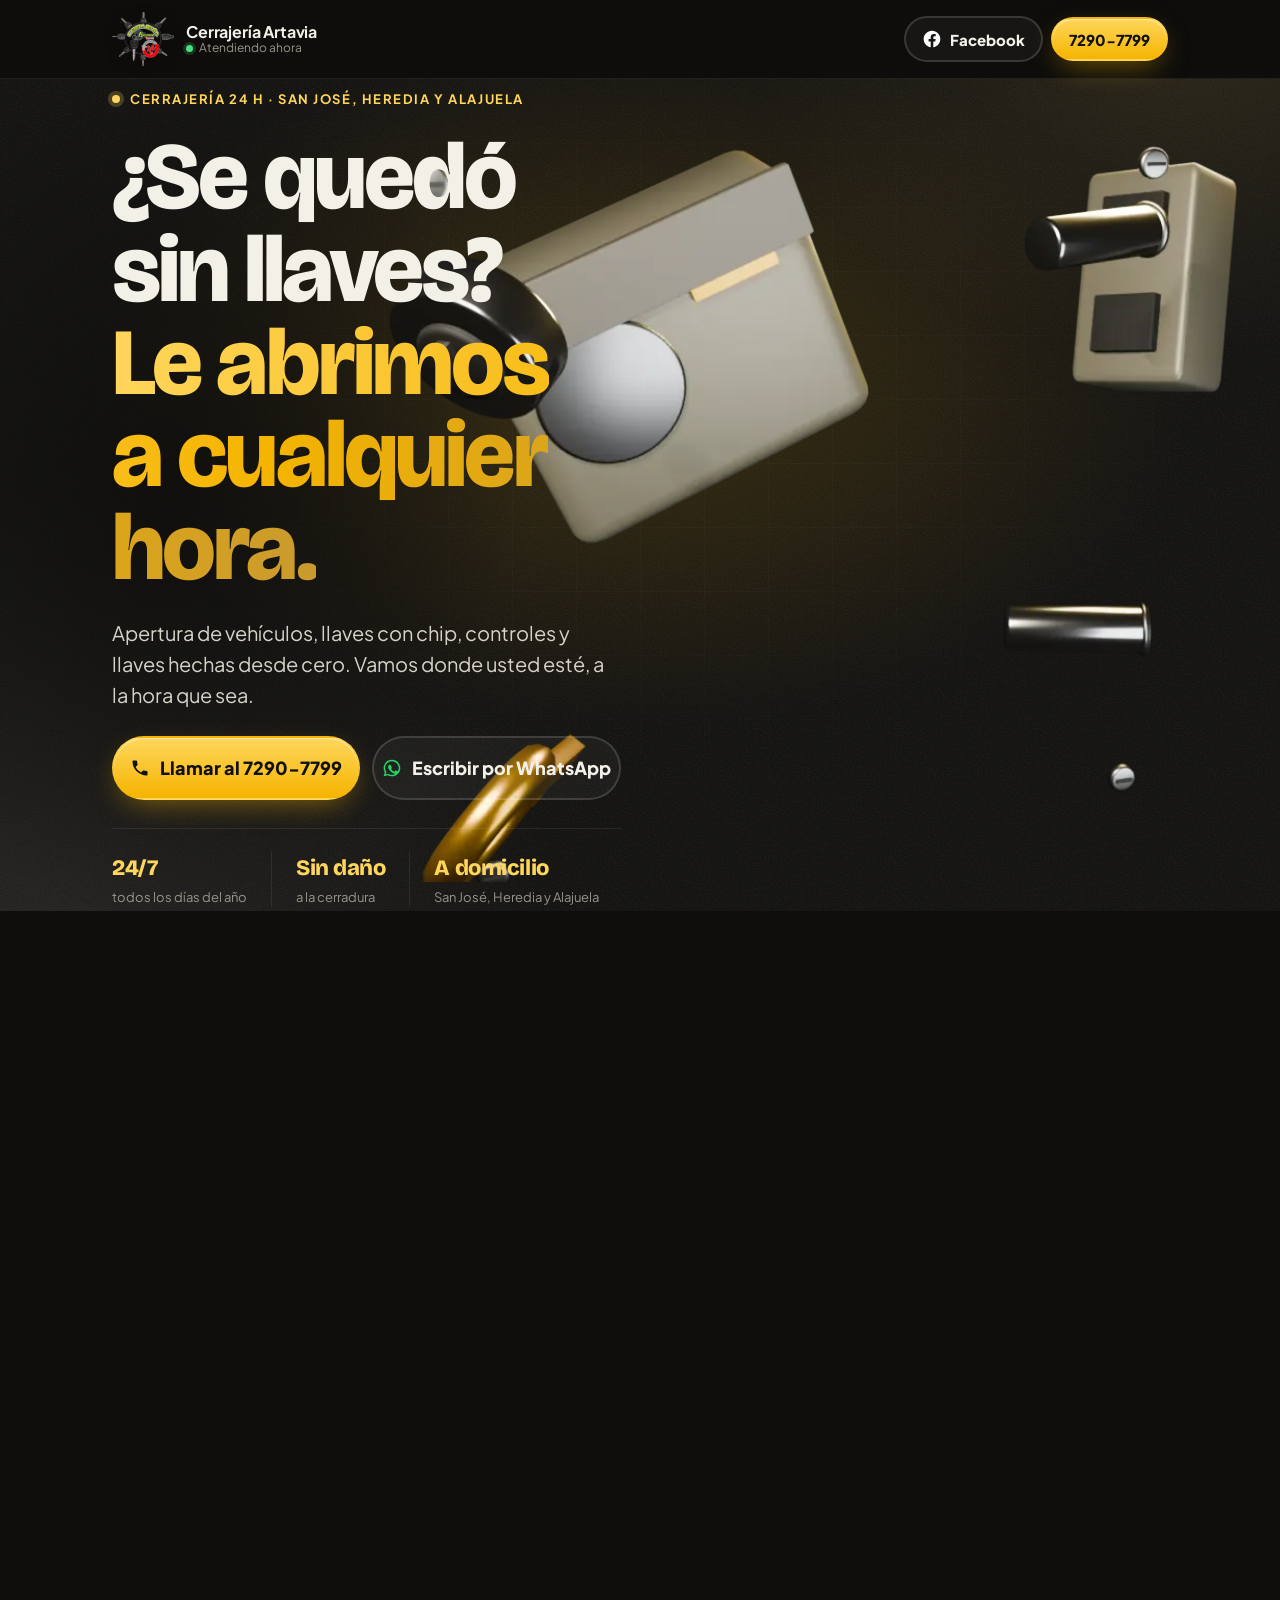
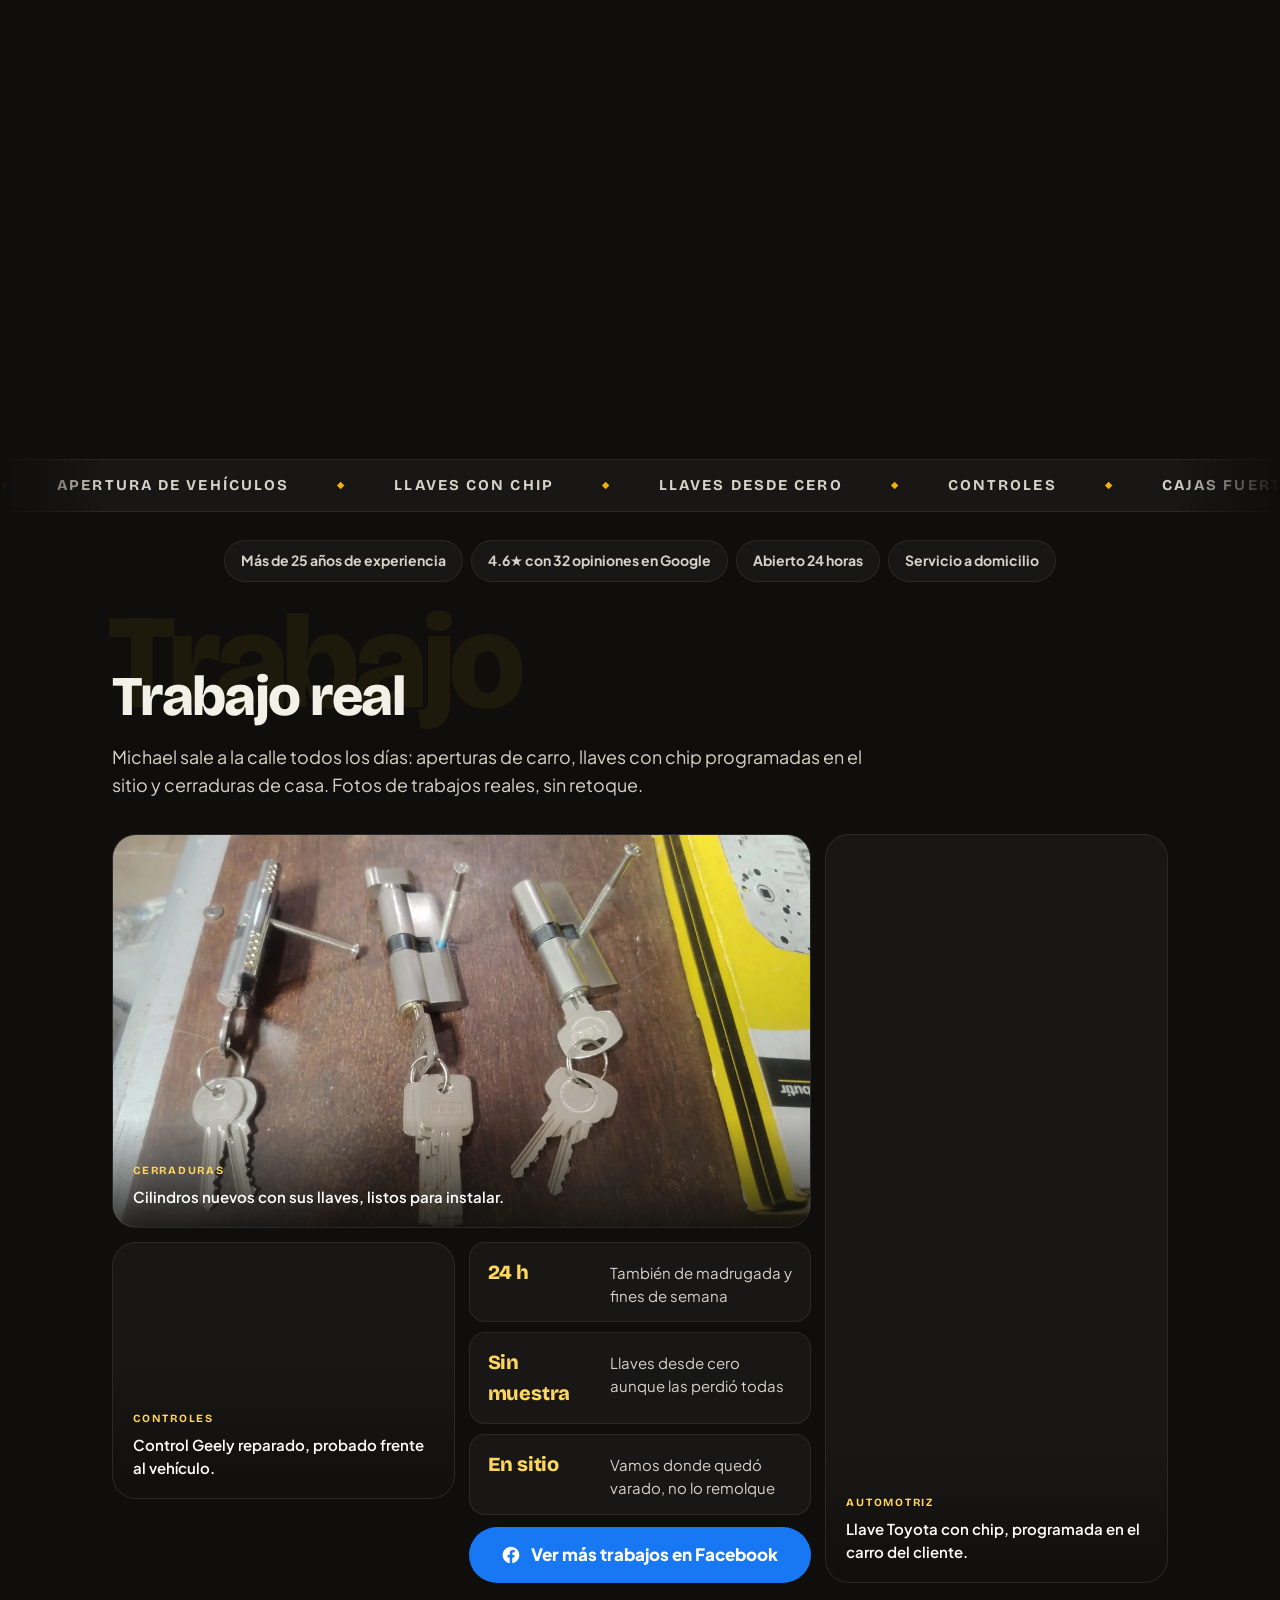
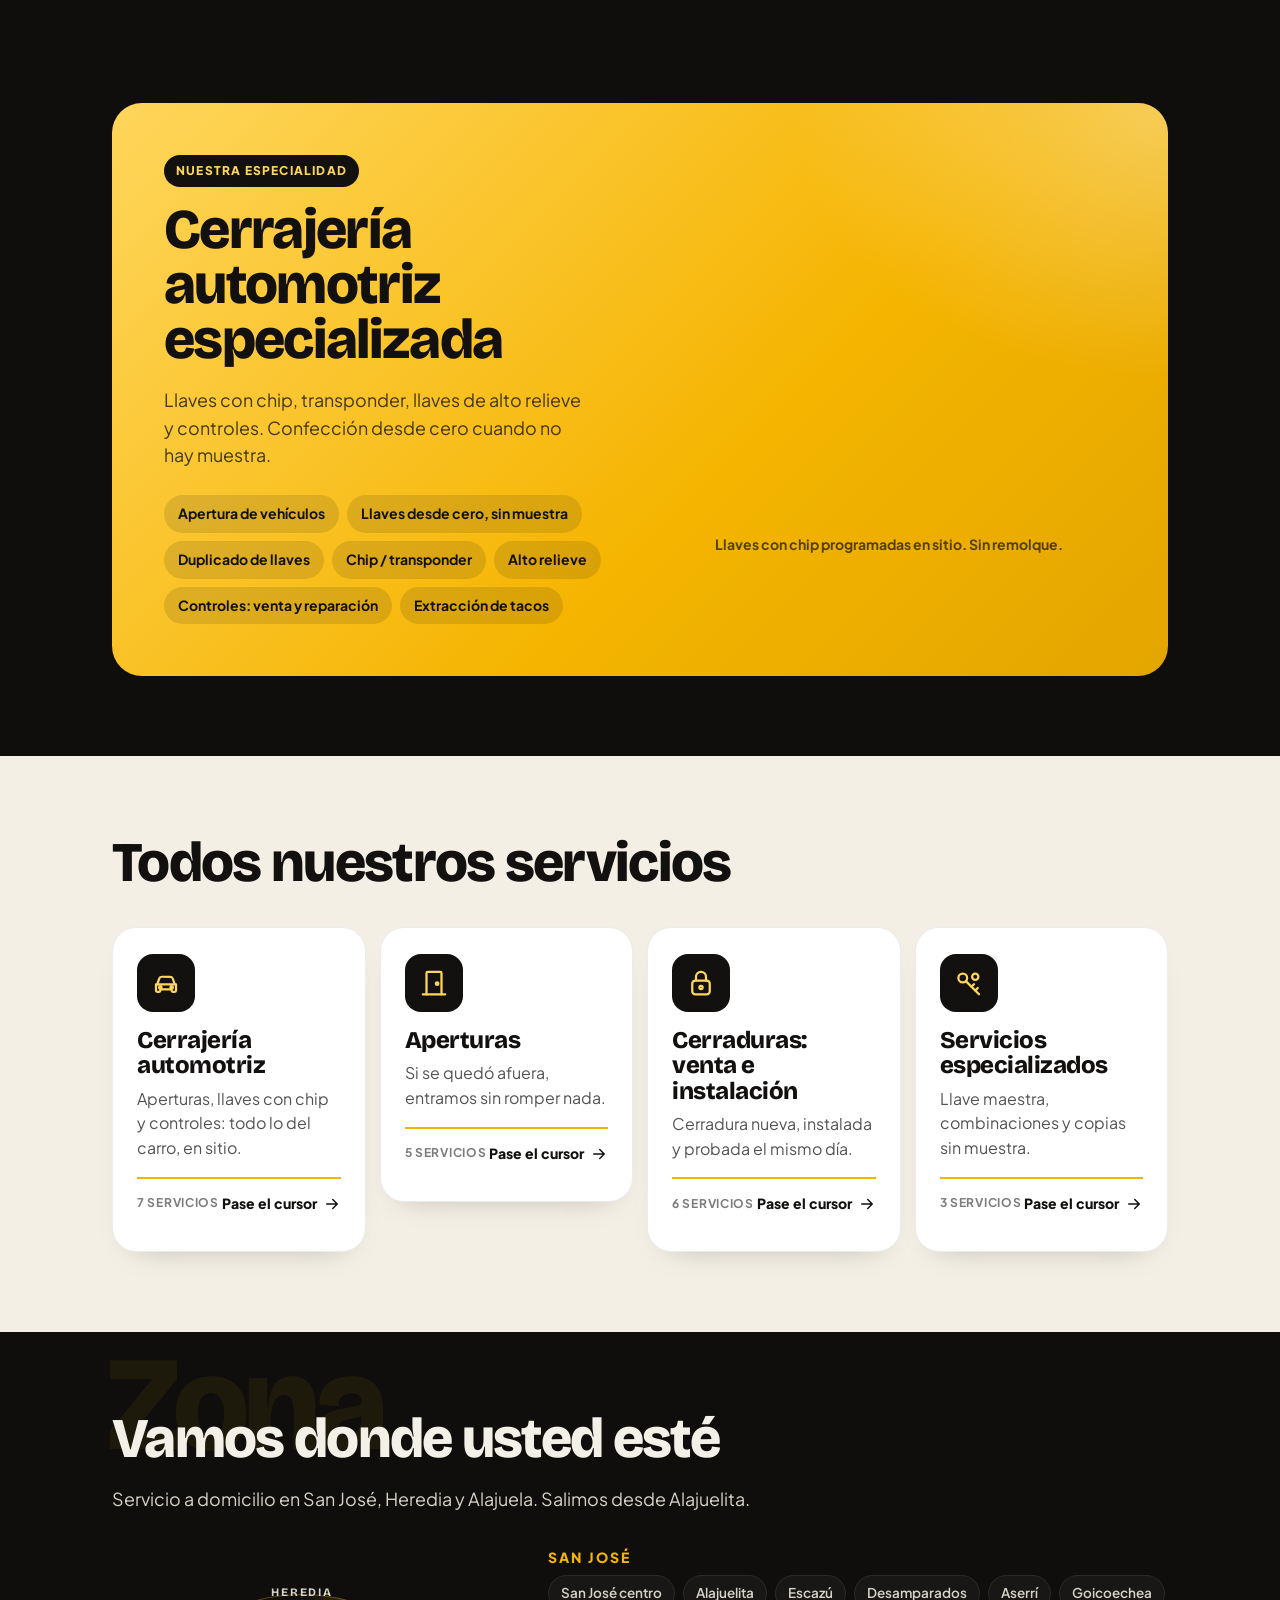
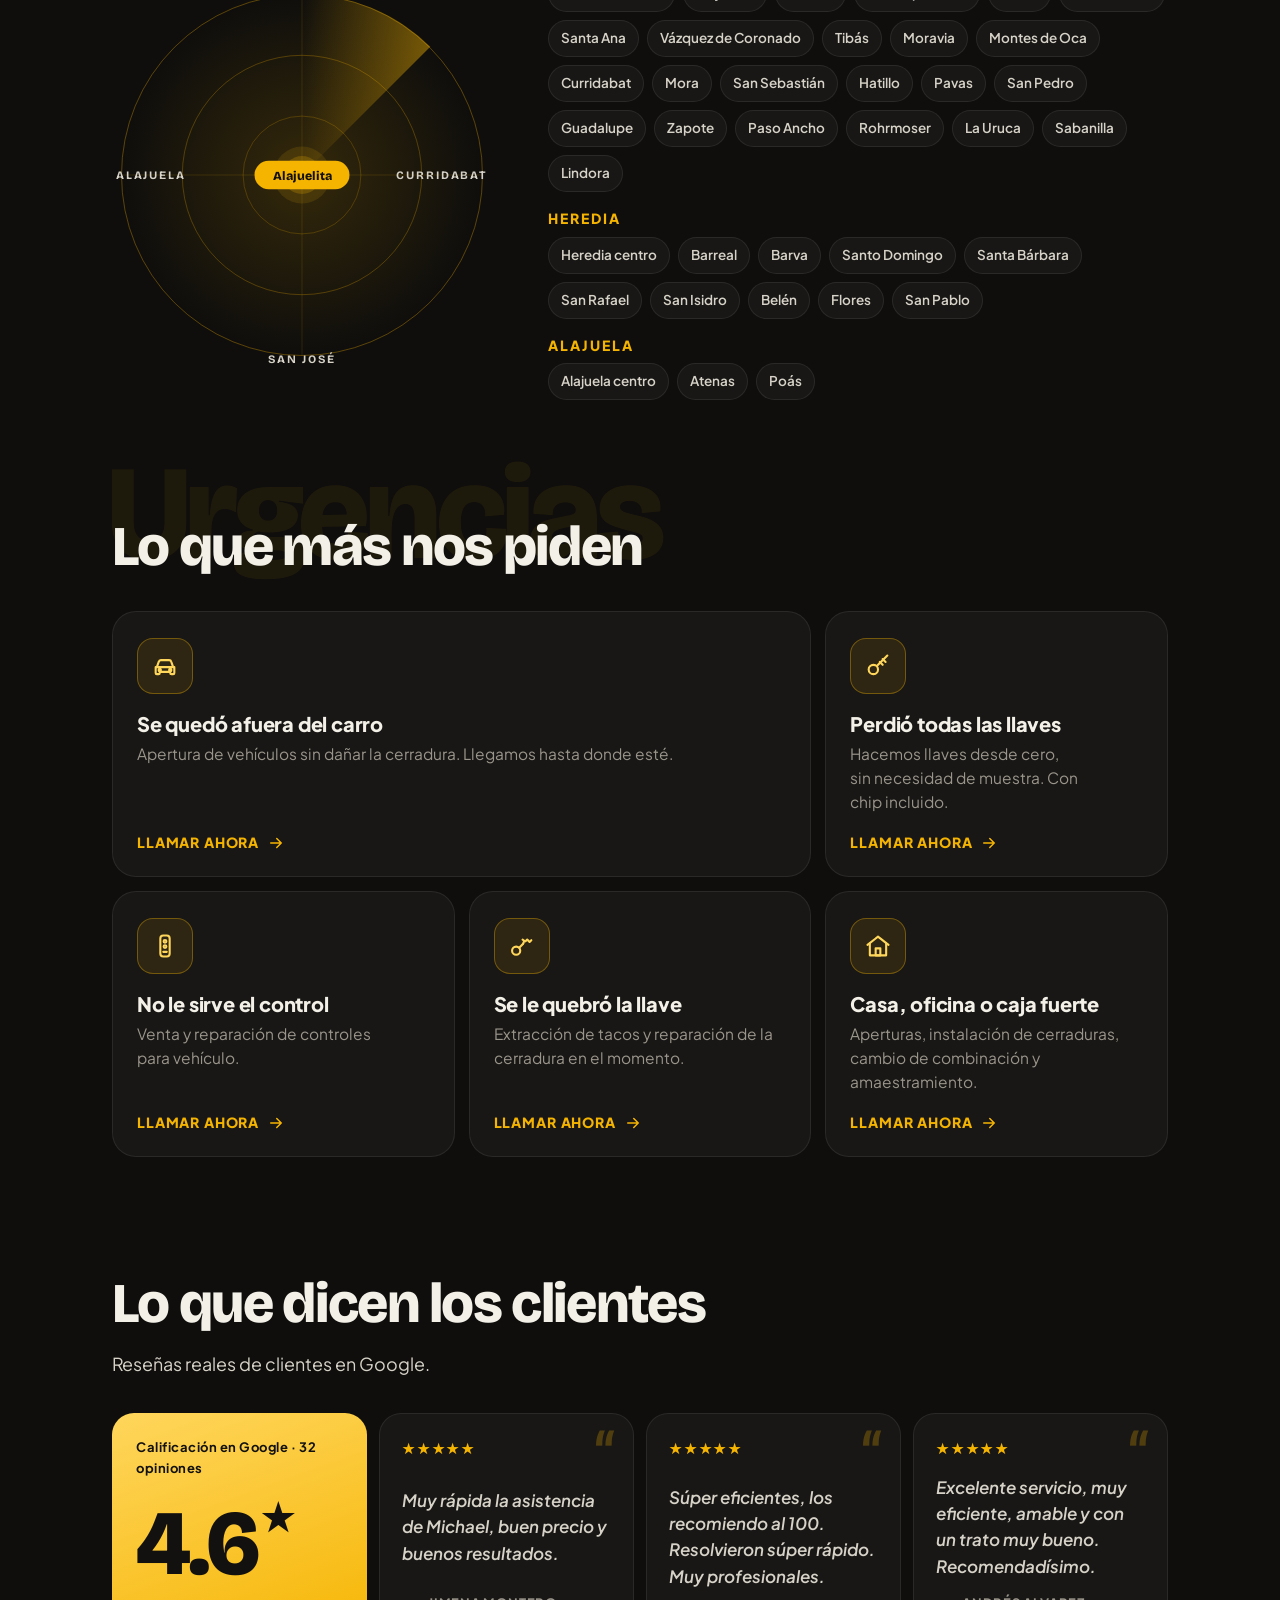
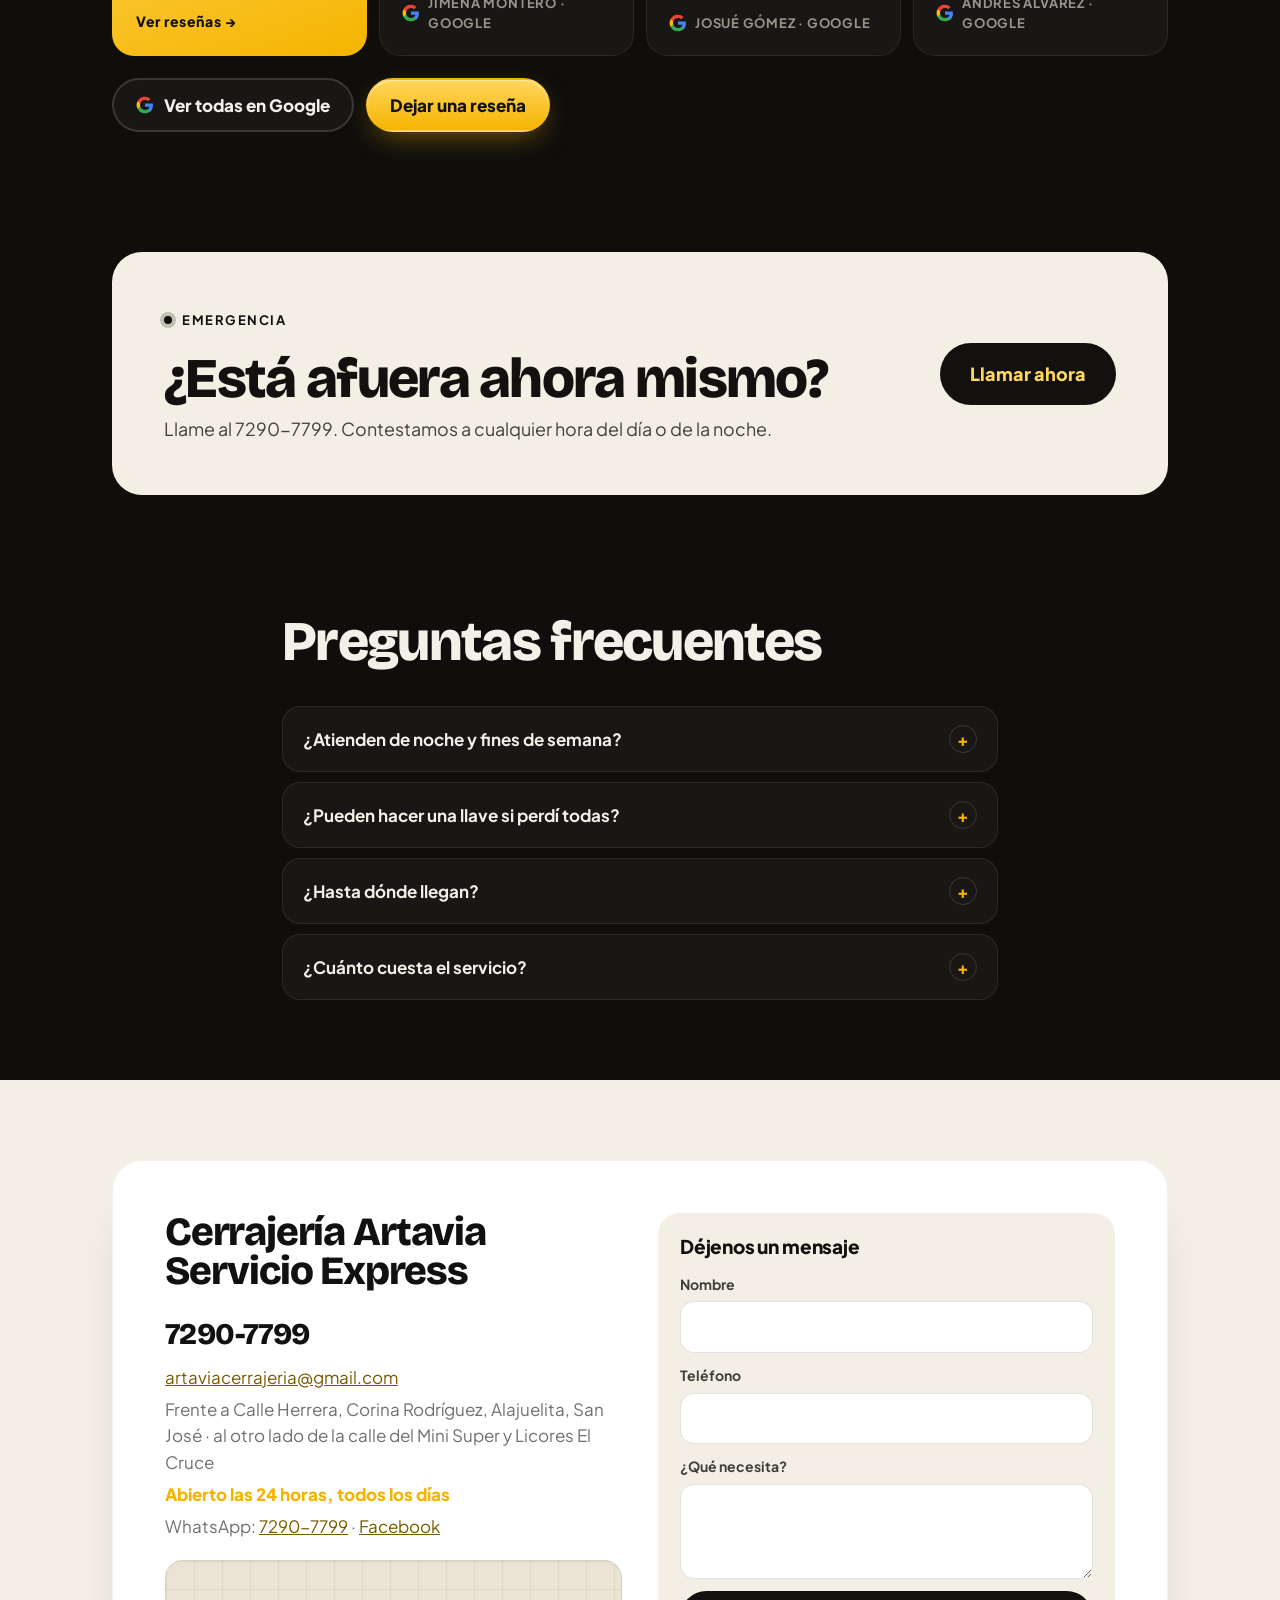
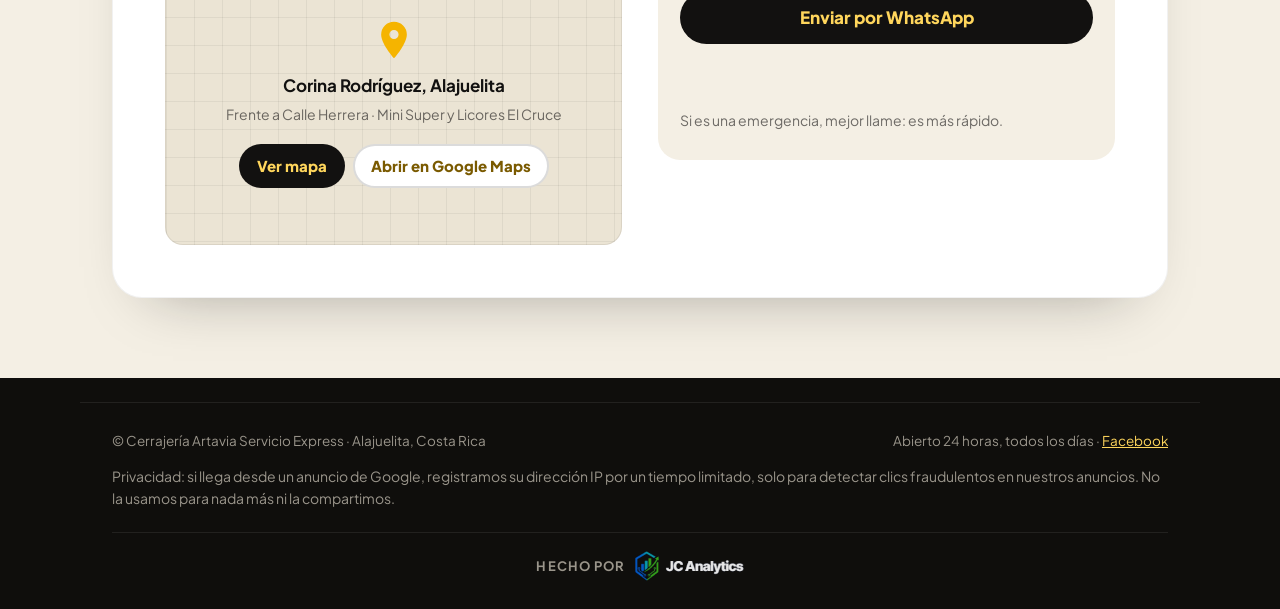
<file: index.html>
<!DOCTYPE html>
<html lang="es-CR">
<head>
<meta charset="UTF-8">
<meta name="viewport" content="width=device-width, initial-scale=1, viewport-fit=cover">
<!-- Google tag (gtag.js) · Google Ads AW-18411203647 -->
<script async src="https://www.googletagmanager.com/gtag/js?id=AW-18411203647"></script>
<script>
  window.dataLayer = window.dataLayer || [];
  function gtag(){dataLayer.push(arguments);}
  gtag('js', new Date());
  gtag('config', 'AW-18411203647');
  gtag('config', 'G-ZBZ5SG4BJM'); // Google Analytics 4 · propiedad "Cerrajería Artavia"
</script>
<title>Cerrajería Artavia Servicio Express · 24 horas · Alajuelita</title>
<meta name="description" content="Cerrajería automotriz, residencial y comercial en Alajuelita. Apertura de vehículos, llaves con chip y llaves desde cero. Abiertos 24 horas, todos los días. Llame al 7290-7799.">
<meta name="theme-color" content="#0F0E0C">
<link rel="canonical" href="https://cerrajeriaartavia.com/">
<meta property="og:type" content="website">
<meta property="og:locale" content="es_CR">
<meta property="og:site_name" content="Cerrajería Artavia">
<meta property="og:url" content="https://cerrajeriaartavia.com/">
<meta property="og:title" content="Cerrajería Artavia · Le abrimos a cualquier hora">
<meta property="og:description" content="Apertura de carros y casas, llaves con chip y llaves desde cero. 24 horas en San José, Heredia y Alajuela. Llame al 7290-7799.">
<meta property="og:image" content="https://cerrajeriaartavia.com/img/og.jpg">
<meta property="og:image:secure_url" content="https://cerrajeriaartavia.com/img/og.jpg">
<meta property="og:image:type" content="image/jpeg">
<meta property="og:image:width" content="1200">
<meta property="og:image:height" content="630">
<meta property="og:image:alt" content="Cerrajería Artavia: ¿Se quedó sin llaves? Le abrimos ya. 7290-7799, 24 horas.">
<meta name="twitter:card" content="summary_large_image">
<meta name="twitter:image" content="https://cerrajeriaartavia.com/img/og.jpg">
<link rel="icon" type="image/png" href="img/favicon.png">
<link rel="preconnect" href="https://fonts.googleapis.com">
<link rel="preconnect" href="https://fonts.gstatic.com" crossorigin>
<link href="https://fonts.googleapis.com/css2?family=Bricolage+Grotesque:opsz,wght@12..96,500;12..96,700;12..96,800&family=Plus+Jakarta+Sans:wght@500;600;700;800&display=swap" rel="stylesheet">
<link rel="stylesheet" href="css/styles.css?v=20261020a">
<!-- Datos estructurados (Schema.org): le dicen a Google qué negocio es,
     dónde está, a qué hora atiende y qué zonas cubre. Ayuda al SEO local. -->
<script type="application/ld+json">
{
  "@context": "https://schema.org",
  "@type": "Locksmith",
  "@id": "https://cerrajeriaartavia.com/#negocio",
  "name": "Cerrajería Artavia Servicio Express",
  "url": "https://cerrajeriaartavia.com/",
  "logo": "https://cerrajeriaartavia.com/img/logo.png",
  "image": "https://cerrajeriaartavia.com/img/og.jpg",
  "description": "Cerrajería automotriz, residencial y comercial 24 horas en Alajuelita. Apertura de vehículos, llaves con chip, llaves desde cero, controles, cajas fuertes y cerraduras a domicilio.",
  "telephone": "+506 7290-7799",
  "email": "artaviacerrajeria@gmail.com",
  "address": {
    "@type": "PostalAddress",
    "streetAddress": "Frente a Calle Herrera, Corina Rodríguez",
    "addressLocality": "Alajuelita",
    "addressRegion": "San José",
    "addressCountry": "CR"
  },
  "geo": {"@type": "GeoCoordinates", "latitude": 9.9174755, "longitude": -84.1174482},
  "openingHoursSpecification": [{
    "@type": "OpeningHoursSpecification",
    "dayOfWeek": ["Monday","Tuesday","Wednesday","Thursday","Friday","Saturday","Sunday"],
    "opens": "00:00",
    "closes": "23:59"
  }],
  "areaServed": [
    {"@type": "AdministrativeArea", "name": "San José, Costa Rica"},
    {"@type": "AdministrativeArea", "name": "Heredia, Costa Rica"},
    {"@type": "AdministrativeArea", "name": "Alajuela, Costa Rica"},
    {"@type": "City", "name": "Moravia"},
    {"@type": "City", "name": "San Sebastián"},
    {"@type": "City", "name": "Tibás"},
    {"@type": "City", "name": "Guadalupe"},
    {"@type": "City", "name": "Coronado"},
    {"@type": "City", "name": "San Pedro de Montes de Oca"},
    {"@type": "City", "name": "Curridabat"},
    {"@type": "City", "name": "Desamparados"},
    {"@type": "City", "name": "Alajuelita"},
    {"@type": "City", "name": "Escazú"},
    {"@type": "City", "name": "Santa Ana"},
    {"@type": "City", "name": "Hatillo"},
    {"@type": "City", "name": "Pavas"},
    {"@type": "City", "name": "Aserrí"},
    {"@type": "City", "name": "Ciudad Colón"},
    {"@type": "City", "name": "Zapote"},
    {"@type": "City", "name": "Barva"},
    {"@type": "City", "name": "Santo Domingo de Heredia"},
    {"@type": "City", "name": "San Pablo de Heredia"},
    {"@type": "City", "name": "San Rafael de Heredia"},
    {"@type": "City", "name": "Belén"},
    {"@type": "City", "name": "Barreal"}
  ],
  "hasMap": "https://www.google.com/maps/place/?q=place_id:ChIJG7zTX9f9oI8Rj1WHhTQZp1A",
  "sameAs": ["https://www.facebook.com/p/Cerrajer%C3%ADa-Artavia-100089325142790/"],
  "hasOfferCatalog": {
    "@type": "OfferCatalog",
    "name": "Servicios de cerrajería",
    "itemListElement": [
      {"@type": "Offer", "itemOffered": {"@type": "Service", "name": "Apertura de vehículos sin dañar la cerradura"}},
      {"@type": "Offer", "itemOffered": {"@type": "Service", "name": "Llaves con chip / transponder"}},
      {"@type": "Offer", "itemOffered": {"@type": "Service", "name": "Llaves de carro desde cero, sin muestra"}},
      {"@type": "Offer", "itemOffered": {"@type": "Service", "name": "Venta y reparación de controles para vehículo"}},
      {"@type": "Offer", "itemOffered": {"@type": "Service", "name": "Apertura de casas, oficinas y cajas fuertes"}},
      {"@type": "Offer", "itemOffered": {"@type": "Service", "name": "Venta e instalación de cerraduras"}},
      {"@type": "Offer", "itemOffered": {"@type": "Service", "name": "Amaestramiento y cambio de combinación"}}
    ]
  }
}
</script>
</head>
<body>

<a href="#servicios" class="skip">Ir al contenido</a>

<header class="header">
  <div class="wrap header__in">
    <a href="#" class="brand" aria-label="Cerrajería Artavia, inicio">
      <img class="brand__logo" src="img/logo.png" width="62" height="62" alt="" decoding="async">
      <span class="brand__text"><strong>Cerrajería Artavia</strong><span class="brand__status"><span class="dot"></span>Atendiendo ahora</span></span>
    </a>
    <div class="header__actions">
      <a href="https://www.facebook.com/p/Cerrajer%C3%ADa-Artavia-100089325142790/?locale=es_LA" class="btn btn--ghost btn--sm header__fb" target="_blank" rel="noopener" aria-label="Facebook de Cerrajería Artavia">
        <svg class="btn__ico" viewBox="0 0 24 24" aria-hidden="true" focusable="false"><path fill="currentColor" d="M22 12.06C22 6.5 17.52 2 12 2S2 6.5 2 12.06c0 5.02 3.66 9.18 8.44 9.94v-7.03H7.9v-2.91h2.54V9.85c0-2.52 1.5-3.91 3.77-3.91 1.09 0 2.24.2 2.24.2v2.46h-1.26c-1.24 0-1.63.78-1.63 1.57v1.89h2.78l-.45 2.91h-2.33V22c4.78-.76 8.44-4.92 8.44-9.94Z"/></svg>
        <span>Facebook</span>
      </a>
      <a href="tel:+50672907799" class="btn btn--gold btn--sm">7290-7799</a>
    </div>
  </div>
</header>

<section class="hero" id="hero">
  <div class="hero__pin">
  <div class="hero__glow" aria-hidden="true"></div>
  <div class="wrap hero__in">
    <div class="hero__copy">
      <p class="eyebrow"><span class="eyebrow__dot"></span>Cerrajería 24 h · San José, Heredia y Alajuela</p>
      <h1 class="display">¿Se quedó sin llaves? <em>Le abrimos a cualquier hora.</em></h1>
      <p class="lead">Apertura de vehículos, llaves con chip, controles y llaves hechas desde cero. Vamos donde usted esté, a la hora que sea.</p>
      <div class="cta-row">
        <a href="tel:+50672907799" class="btn btn--gold btn--lg" data-brillo>
          <svg class="btn__ico" viewBox="0 0 24 24" aria-hidden="true"><path fill="currentColor" d="M6.6 10.8a15.1 15.1 0 0 0 6.6 6.6l2.2-2.2a1 1 0 0 1 1-.25c1.1.37 2.3.57 3.6.57a1 1 0 0 1 1 1V20a1 1 0 0 1-1 1A17 17 0 0 1 3 4a1 1 0 0 1 1-1h3.5a1 1 0 0 1 1 1c0 1.25.2 2.45.57 3.57a1 1 0 0 1-.25 1.02z"/></svg>
          Llamar al 7290-7799
        </a>
        <a href="https://wa.me/50672907799?text=Hola%2C%20necesito%20un%20servicio%20de%20cerrajer%C3%ADa" class="btn btn--ghost btn--lg" target="_blank" rel="noopener">
          <svg class="btn__ico btn__ico--wa" viewBox="0 0 24 24" aria-hidden="true"><path fill="currentColor" d="M12 2a10 10 0 0 0-8.6 15.1L2 22l5-1.3A10 10 0 1 0 12 2zm0 1.8a8.2 8.2 0 1 1-4.2 15.3l-.3-.2-3 .8.8-2.9-.2-.3A8.2 8.2 0 0 1 12 3.8zm-3 4.4c-.2 0-.5 0-.7.3-.3.3-1 1-1 2.4s1 2.8 1.2 3c.1.2 2 3.2 5 4.4 2.5 1 3 .8 3.5.7.5 0 1.7-.7 2-1.4.2-.7.2-1.2.1-1.4l-.5-.3-2-.9c-.2-.1-.4-.2-.6.1l-.9 1.1c-.2.2-.3.2-.6.1a6.7 6.7 0 0 1-3.3-2.9c-.3-.4.2-.4.7-1.3.1-.2 0-.4 0-.5L10.6 9c-.2-.6-.5-.5-.7-.5h-.6z"/></svg>
          Escribir por WhatsApp
        </a>
      </div>
      <ul class="hero__stats" aria-label="Datos rápidos">
        <li><strong>24/7</strong><span>todos los días del año</span></li>
        <li><strong>Sin daño</strong><span>a la cerradura</span></li>
        <li><strong>A domicilio</strong><span>San José, Heredia y Alajuela</span></li>
      </ul>
    </div>

    <div class="hero__side">
    <div class="lock" id="lock-stage" data-frames="90" data-path="img/frames/cerradura">
      <img class="lock__poster" src="img/frames/cerradura/f001.webp" width="847" height="745" decoding="async"
           alt="Cerradura de sobreponer en vista de despiece: cuerpo, cilindro, pasadores, cerradero, tornillos y llave.">
      <canvas class="lock__canvas" aria-hidden="true"></canvas>
    </div>

    </div>
  </div>
  </div>
</section>

<div class="marquee" aria-hidden="true">
  <div class="marquee__track">
    <span>Apertura de vehículos</span><span>Llaves con chip</span><span>Llaves desde cero</span><span>Controles</span><span>Cajas fuertes</span><span>Amaestramiento</span><span>Puertas de cristal</span><span>Cerraduras</span>
    <span>Apertura de vehículos</span><span>Llaves con chip</span><span>Llaves desde cero</span><span>Controles</span><span>Cajas fuertes</span><span>Amaestramiento</span><span>Puertas de cristal</span><span>Cerraduras</span>
  </div>
</div>

<section class="wrap trust">
  <span class="pill">Más de 25 años de experiencia</span>
  <span class="pill">4.6★ con 32 opiniones en Google</span>
  <span class="pill">Abierto 24 horas</span>
  <span class="pill">Servicio a domicilio</span>
</section>

<section class="section" id="galeria">
  <div class="wrap">
    <header class="section__head revelar">
      <h2 class="display" data-fantasma="Trabajo">Trabajo real</h2>
      <p class="lead">Michael sale a la calle todos los días: aperturas de carro, llaves con chip programadas en el sitio y cerraduras de casa. Fotos de trabajos reales, sin retoque.</p>
    </header>
  </div>

  <div class="wrap mosaic">
    <figure class="ph ph--wide revelar">
      <img src="img/trabajo-cilindros.webp" width="1280" height="720" loading="lazy" decoding="async" alt="Tres cilindros europeos nuevos con sus juegos de llaves sobre el banco de trabajo.">
      <figcaption><span class="ph__tag">Cerraduras</span>Cilindros nuevos con sus llaves, listos para instalar.</figcaption>
    </figure>
    <figure class="ph ph--tall revelar">
      <img src="img/trabajo-toyota.webp" width="1050" height="1400" loading="lazy" decoding="async" alt="Llave abatible de Toyota con chip, sostenida frente al volante del vehículo.">
      <figcaption><span class="ph__tag">Automotriz</span>Llave Toyota con chip, programada en el carro del cliente.</figcaption>
    </figure>
    <figure class="ph revelar">
      <img src="img/trabajo-geely.webp" width="1050" height="1400" loading="lazy" decoding="async" alt="Control remoto de Geely en la mano, frente al emblema del vehículo rojo.">
      <figcaption><span class="ph__tag">Controles</span>Control Geely reparado, probado frente al vehículo.</figcaption>
    </figure>
    <div class="mosaic__aside revelar">
      <ul class="facts">
        <li><strong>24 h</strong><span>También de madrugada y fines de semana</span></li>
        <li><strong>Sin muestra</strong><span>Llaves desde cero aunque las perdió todas</span></li>
        <li><strong>En sitio</strong><span>Vamos donde quedó varado, no lo remolque</span></li>
      </ul>
      <a href="https://www.facebook.com/p/Cerrajer%C3%ADa-Artavia-100089325142790/?locale=es_LA" class="btn btn--fb" target="_blank" rel="noopener">
        <svg class="btn__ico" viewBox="0 0 24 24" aria-hidden="true" focusable="false"><path fill="currentColor" d="M22 12.06C22 6.5 17.52 2 12 2S2 6.5 2 12.06c0 5.02 3.66 9.18 8.44 9.94v-7.03H7.9v-2.91h2.54V9.85c0-2.52 1.5-3.91 3.77-3.91 1.09 0 2.24.2 2.24.2v2.46h-1.26c-1.24 0-1.63.78-1.63 1.57v1.89h2.78l-.45 2.91h-2.33V22c4.78-.76 8.44-4.92 8.44-9.94Z"/></svg>
        Ver más trabajos en Facebook
      </a>
    </div>
  </div>
</section>

<section class="wrap section" id="automotriz">
  <div class="panel panel--gold revelar">
    <div>
      <span class="tag">Nuestra especialidad</span>
      <h2 class="display">Cerrajería automotriz especializada</h2>
      <p class="lead lead--dark">Llaves con chip, transponder, llaves de alto relieve y controles. Confección desde cero cuando no hay muestra.</p>
      <div class="chips"><span class="chip chip--ink">Apertura de vehículos</span><span class="chip chip--ink">Llaves desde cero, sin muestra</span><span class="chip chip--ink">Duplicado de llaves</span><span class="chip chip--ink">Chip / transponder</span><span class="chip chip--ink">Alto relieve</span><span class="chip chip--ink">Controles: venta y reparación</span><span class="chip chip--ink">Extracción de tacos</span></div>
    </div>
    <figure class="key revelar">
      <img src="img/llave-chip-3d.webp" width="1155" height="748" loading="lazy" decoding="async"
           alt="Llave de carro con control y el chip transponder flotando sobre la cabeza, con anillos de señal.">
      <figcaption>Llaves con chip programadas en sitio. Sin remolque.</figcaption>
    </figure>
  </div>
</section>

<section class="paper" id="catalogo">
  <div class="wrap section">
    <header class="section__head revelar">
      <h2 class="display">Todos nuestros servicios</h2>
    </header>
    <div class="cat-grid">
      <div class="cat revelar" tabindex="0" data-cat="auto">
        <span class="cat__ico"><svg viewBox="0 0 24 24" aria-hidden="true"><path d="M5 13l1.6-4.5A2 2 0 0 1 8.5 7h7a2 2 0 0 1 1.9 1.4L19 13"/><path d="M4 13h16v5a1 1 0 0 1-1 1h-1.5a1 1 0 0 1-1-1v-1h-9v1a1 1 0 0 1-1 1H5a1 1 0 0 1-1-1z"/><circle cx="7.5" cy="15.5" r="1"/><circle cx="16.5" cy="15.5" r="1"/></svg></span>
        <span class="cat__body"><strong>Cerrajería automotriz</strong><span>Aperturas, llaves con chip y controles: todo lo del carro, en sitio.</span></span>
        <span class="cat__foot"><span class="cat__n">7 servicios</span><span class="cat__go">Pase el cursor<svg viewBox="0 0 24 24" aria-hidden="true"><path d="M5 12h14M13 6l6 6-6 6"/></svg></span></span>
      <div class="cat__list"><ul>
<li>Apertura de vehículos sin dañar la cerradura</li>
          <li>Confección de llaves desde cero (sin necesidad de muestra)</li>
          <li>Duplicado de llaves de carro</li>
          <li>Llaves con chip / transponder</li>
          <li>Llaves sencillas y de alto relieve</li>
          <li>Venta y reparación de controles para vehículo</li>
          <li>Extracción de tacos de llave</li>
        </ul></div>
      </div>
      <div class="cat revelar" tabindex="0" data-cat="aperturas">
        <span class="cat__ico"><svg viewBox="0 0 24 24" aria-hidden="true"><path d="M6 21V4a1 1 0 0 1 1-1h10a1 1 0 0 1 1 1v17"/><path d="M3 21h18"/><circle cx="14.5" cy="12.5" r="1"/></svg></span>
        <span class="cat__body"><strong>Aperturas</strong><span>Si se quedó afuera, entramos sin romper nada.</span></span>
        <span class="cat__foot"><span class="cat__n">5 servicios</span><span class="cat__go">Pase el cursor<svg viewBox="0 0 24 24" aria-hidden="true"><path d="M5 12h14M13 6l6 6-6 6"/></svg></span></span>
      <div class="cat__list"><ul>
<li>Vehículos</li>
          <li>Casas y apartamentos</li>
          <li>Oficinas y locales comerciales</li>
          <li>Cajas fuertes</li>
          <li>Todo tipo de cerradura</li>
        </ul></div>
      </div>
      <div class="cat revelar" tabindex="0" data-cat="cerraduras">
        <span class="cat__ico"><svg viewBox="0 0 24 24" aria-hidden="true"><rect x="5" y="10" width="14" height="11" rx="2.5"/><path d="M8 10V7a4 4 0 0 1 8 0v3"/><circle cx="12" cy="15.5" r="1.3"/></svg></span>
        <span class="cat__body"><strong>Cerraduras: venta e instalación</strong><span>Cerradura nueva, instalada y probada el mismo día.</span></span>
        <span class="cat__foot"><span class="cat__n">6 servicios</span><span class="cat__go">Pase el cursor<svg viewBox="0 0 24 24" aria-hidden="true"><path d="M5 12h14M13 6l6 6-6 6"/></svg></span></span>
      <div class="cat__list"><ul>
<li>Vehículos</li>
          <li>Casas y residencias</li>
          <li>Oficinas</li>
          <li>Cajas fuertes</li>
          <li>Muebles de oficina</li>
          <li>Puertas de cristal</li>
        </ul></div>
      </div>
      <div class="cat revelar" tabindex="0" data-cat="especiales">
        <span class="cat__ico"><svg viewBox="0 0 24 24" aria-hidden="true"><circle cx="7" cy="8" r="3.5"/><path d="M9.5 10.5L20 21"/><path d="M14 15l2-2M17 18l2-2"/><circle cx="17" cy="7" r="2.5"/></svg></span>
        <span class="cat__body"><strong>Servicios especializados</strong><span>Llave maestra, combinaciones y copias sin muestra.</span></span>
        <span class="cat__foot"><span class="cat__n">3 servicios</span><span class="cat__go">Pase el cursor<svg viewBox="0 0 24 24" aria-hidden="true"><path d="M5 12h14M13 6l6 6-6 6"/></svg></span></span>
      <div class="cat__list"><ul>
<li>Cambio de combinación de cerraduras</li>
          <li>Amaestramiento de cerraduras (sistema de llave maestra)</li>
          <li>Copias de llaves con o sin muestra</li>
        </ul></div>
      </div>
    </div>
  </div>
  </div>
</section>

<section class="wrap section" id="cobertura">
  <header class="section__head revelar">
    <h2 class="display" data-fantasma="Zona">Vamos donde usted esté</h2>
    <p class="lead">Servicio a domicilio en San José, Heredia y Alajuela. Salimos desde Alajuelita.</p>
  </header>
  <div class="coverage">
    <figure class="radar revelar" aria-hidden="true">
      <svg viewBox="0 0 400 400" class="radar__svg">
        <defs>
          <linearGradient id="sweep" x1="0" y1="0" x2="1" y2="0"><stop offset="0" stop-color="#F5B400" stop-opacity="0"/><stop offset="1" stop-color="#F5B400" stop-opacity=".45"/></linearGradient>
          <radialGradient id="halo"><stop offset="0" stop-color="#F5B400" stop-opacity=".16"/><stop offset="1" stop-color="#F5B400" stop-opacity="0"/></radialGradient>
        </defs>
        <circle cx="200" cy="200" r="190" fill="url(#halo)"/>
        <circle cx="200" cy="200" r="190" fill="none" stroke="#F5B400" stroke-opacity=".35"/>
        <circle cx="200" cy="200" r="126" fill="none" stroke="#F5B400" stroke-opacity=".28"/>
        <circle cx="200" cy="200" r="62" fill="none" stroke="#F5B400" stroke-opacity=".22"/>
        <path d="M200 10 V390 M10 200 H390" stroke="#F5B400" stroke-opacity=".14"/>
        <g class="radar__sweep"><path d="M200 200 L200 10 A190 190 0 0 1 335 65 Z" fill="url(#sweep)"/></g>
        <circle cx="200" cy="200" r="30" fill="#F5B400" fill-opacity=".12"/>
        <circle cx="200" cy="200" r="20" fill="#F5B400" fill-opacity=".22"/>
        <rect x="150" y="185" width="100" height="30" rx="15" fill="#F5B400"/>
        <text x="200" y="205" text-anchor="middle" class="radar__txt radar__txt--c">Alajuelita</text>
        <text x="200" y="-2" text-anchor="middle" class="radar__txt" dy="14">HEREDIA</text>
        <text x="200" y="398" text-anchor="middle" class="radar__txt">SAN JOSÉ</text>
        <text x="4" y="204" text-anchor="start" class="radar__txt">ALAJUELA</text>
        <text x="396" y="204" text-anchor="end" class="radar__txt">CURRIDABAT</text>
      </svg>
    </figure>
    <div class="cover">
      <div class="revelar"><h3>San José</h3><div class="chips"><span class="chip chip--soft">San José centro</span><span class="chip chip--soft">Alajuelita</span><span class="chip chip--soft">Escazú</span><span class="chip chip--soft">Desamparados</span><span class="chip chip--soft">Aserrí</span><span class="chip chip--soft">Goicoechea</span><span class="chip chip--soft">Santa Ana</span><span class="chip chip--soft">Vázquez de Coronado</span><span class="chip chip--soft">Tibás</span><span class="chip chip--soft">Moravia</span><span class="chip chip--soft">Montes de Oca</span><span class="chip chip--soft">Curridabat</span><span class="chip chip--soft">Mora</span><span class="chip chip--soft">San Sebastián</span><span class="chip chip--soft">Hatillo</span><span class="chip chip--soft">Pavas</span><span class="chip chip--soft">San Pedro</span><span class="chip chip--soft">Guadalupe</span><span class="chip chip--soft">Zapote</span><span class="chip chip--soft">Paso Ancho</span><span class="chip chip--soft">Rohrmoser</span><span class="chip chip--soft">La Uruca</span><span class="chip chip--soft">Sabanilla</span><span class="chip chip--soft">Lindora</span></div></div>
      <div class="revelar"><h3>Heredia</h3><div class="chips"><span class="chip chip--soft">Heredia centro</span><span class="chip chip--soft">Barreal</span><span class="chip chip--soft">Barva</span><span class="chip chip--soft">Santo Domingo</span><span class="chip chip--soft">Santa Bárbara</span><span class="chip chip--soft">San Rafael</span><span class="chip chip--soft">San Isidro</span><span class="chip chip--soft">Belén</span><span class="chip chip--soft">Flores</span><span class="chip chip--soft">San Pablo</span></div></div>
      <div class="revelar"><h3>Alajuela</h3><div class="chips"><span class="chip chip--soft">Alajuela centro</span><span class="chip chip--soft">Atenas</span><span class="chip chip--soft">Poás</span></div></div>
    </div>
  </div>
</section>

<section class="wrap section" id="servicios">
  <header class="section__head revelar">
    <h2 class="display" data-fantasma="Urgencias">Lo que más nos piden</h2>
  </header>
  <div class="svc-grid">
    <a href="tel:+50672907799" class="svc revelar">
      <span class="svc__ico"><svg viewBox="0 0 24 24" aria-hidden="true"><path d="M5 13l1.6-4.5A2 2 0 0 1 8.5 7h7a2 2 0 0 1 1.9 1.4L19 13"/><path d="M4 13h16v5a1 1 0 0 1-1 1h-1.5a1 1 0 0 1-1-1v-1h-9v1a1 1 0 0 1-1 1H5a1 1 0 0 1-1-1z"/><circle cx="7.5" cy="15.5" r="1"/><circle cx="16.5" cy="15.5" r="1"/></svg></span>
      <span class="svc__body"><h3>Se quedó afuera del carro</h3><p>Apertura de vehículos sin dañar la cerradura. Llegamos hasta donde esté.</p></span>
      <span class="svc__cta">Llamar ahora<svg viewBox="0 0 24 24" aria-hidden="true"><path d="M5 12h14M13 6l6 6-6 6"/></svg></span>
    </a>
    <a href="tel:+50672907799" class="svc revelar">
      <span class="svc__ico"><svg viewBox="0 0 24 24" aria-hidden="true"><circle cx="8" cy="15" r="4"/><path d="M11 12l9-9"/><path d="M16 6l2.5 2.5M13.5 8.5L16 11"/></svg></span>
      <span class="svc__body"><h3>Perdió todas las llaves</h3><p>Hacemos llaves desde cero, sin necesidad de muestra. Con chip incluido.</p></span>
      <span class="svc__cta">Llamar ahora<svg viewBox="0 0 24 24" aria-hidden="true"><path d="M5 12h14M13 6l6 6-6 6"/></svg></span>
    </a>
    <a href="tel:+50672907799" class="svc revelar">
      <span class="svc__ico"><svg viewBox="0 0 24 24" aria-hidden="true"><rect x="8" y="3" width="8" height="18" rx="2.5"/><circle cx="12" cy="8" r="1.2"/><circle cx="12" cy="12.5" r="1.2"/><path d="M10.5 17h3"/></svg></span>
      <span class="svc__body"><h3>No le sirve el control</h3><p>Venta y reparación de controles para vehículo.</p></span>
      <span class="svc__cta">Llamar ahora<svg viewBox="0 0 24 24" aria-hidden="true"><path d="M5 12h14M13 6l6 6-6 6"/></svg></span>
    </a>
    <a href="tel:+50672907799" class="svc revelar">
      <span class="svc__ico"><svg viewBox="0 0 24 24" aria-hidden="true"><circle cx="7" cy="16" r="3.5"/><path d="M9.6 13.4L13 10"/><path d="M15 8l1.5-1.5 2 2L20 7"/><path d="M13 10l1-2.5-1.5-1"/></svg></span>
      <span class="svc__body"><h3>Se le quebró la llave</h3><p>Extracción de tacos y reparación de la cerradura en el momento.</p></span>
      <span class="svc__cta">Llamar ahora<svg viewBox="0 0 24 24" aria-hidden="true"><path d="M5 12h14M13 6l6 6-6 6"/></svg></span>
    </a>
    <a href="tel:+50672907799" class="svc revelar">
      <span class="svc__ico"><svg viewBox="0 0 24 24" aria-hidden="true"><path d="M3 11l9-7 9 7"/><path d="M5 10v10h14V10"/><rect x="10" y="14" width="4" height="6"/></svg></span>
      <span class="svc__body"><h3>Casa, oficina o caja fuerte</h3><p>Aperturas, instalación de cerraduras, cambio de combinación y amaestramiento.</p></span>
      <span class="svc__cta">Llamar ahora<svg viewBox="0 0 24 24" aria-hidden="true"><path d="M5 12h14M13 6l6 6-6 6"/></svg></span>
    </a>
  </div>
</section>

<section class="wrap section" id="resenas">
  <header class="section__head revelar">
    <h2 class="display">Lo que dicen los clientes</h2>
    <p class="lead">Reseñas reales de clientes en Google.</p>
  </header>
  <div class="grid grid--reviews">
    <a class="rating revelar" href="https://www.google.com/maps/place/?q=place_id:ChIJG7zTX9f9oI8Rj1WHhTQZp1A" target="_blank" rel="noopener"><span>Calificación en Google · 32 opiniones</span><strong>4.6<small>★</small></strong><span class="rating__ver">Ver reseñas →</span></a>
    <blockquote class="quote revelar"><span class="quote__stars" aria-label="5 de 5 estrellas">★★★★★</span><p>Muy rápida la asistencia de Michael, buen precio y buenos resultados.</p><footer><svg class="g-ico" viewBox="0 0 24 24" aria-hidden="true"><path fill="#4285F4" d="M22.6 12.3c0-.8-.1-1.5-.2-2.3H12v4.3h6a5.1 5.1 0 0 1-2.2 3.4v2.8h3.6c2.1-1.9 3.2-4.8 3.2-8.2z"/><path fill="#34A853" d="M12 23c3 0 5.5-1 7.4-2.7l-3.6-2.8c-1 .7-2.3 1.1-3.8 1.1-2.9 0-5.4-2-6.3-4.6H2v2.9A11 11 0 0 0 12 23z"/><path fill="#FBBC05" d="M5.7 14a6.6 6.6 0 0 1 0-4.2V7H2a11 11 0 0 0 0 9.9z"/><path fill="#EA4335" d="M12 5.4c1.6 0 3.1.6 4.2 1.7l3.2-3.2A11 11 0 0 0 2 7l3.7 2.9C6.6 7.3 9.1 5.4 12 5.4z"/></svg>Jimena Montero · Google</footer></blockquote>
    <blockquote class="quote revelar"><span class="quote__stars" aria-label="5 de 5 estrellas">★★★★★</span><p>Súper eficientes, los recomiendo al 100. Resolvieron súper rápido. Muy profesionales.</p><footer><svg class="g-ico" viewBox="0 0 24 24" aria-hidden="true"><path fill="#4285F4" d="M22.6 12.3c0-.8-.1-1.5-.2-2.3H12v4.3h6a5.1 5.1 0 0 1-2.2 3.4v2.8h3.6c2.1-1.9 3.2-4.8 3.2-8.2z"/><path fill="#34A853" d="M12 23c3 0 5.5-1 7.4-2.7l-3.6-2.8c-1 .7-2.3 1.1-3.8 1.1-2.9 0-5.4-2-6.3-4.6H2v2.9A11 11 0 0 0 12 23z"/><path fill="#FBBC05" d="M5.7 14a6.6 6.6 0 0 1 0-4.2V7H2a11 11 0 0 0 0 9.9z"/><path fill="#EA4335" d="M12 5.4c1.6 0 3.1.6 4.2 1.7l3.2-3.2A11 11 0 0 0 2 7l3.7 2.9C6.6 7.3 9.1 5.4 12 5.4z"/></svg>Josué Gómez · Google</footer></blockquote>
    <blockquote class="quote revelar"><span class="quote__stars" aria-label="5 de 5 estrellas">★★★★★</span><p>Excelente servicio, muy eficiente, amable y con un trato muy bueno. Recomendadísimo.</p><footer><svg class="g-ico" viewBox="0 0 24 24" aria-hidden="true"><path fill="#4285F4" d="M22.6 12.3c0-.8-.1-1.5-.2-2.3H12v4.3h6a5.1 5.1 0 0 1-2.2 3.4v2.8h3.6c2.1-1.9 3.2-4.8 3.2-8.2z"/><path fill="#34A853" d="M12 23c3 0 5.5-1 7.4-2.7l-3.6-2.8c-1 .7-2.3 1.1-3.8 1.1-2.9 0-5.4-2-6.3-4.6H2v2.9A11 11 0 0 0 12 23z"/><path fill="#FBBC05" d="M5.7 14a6.6 6.6 0 0 1 0-4.2V7H2a11 11 0 0 0 0 9.9z"/><path fill="#EA4335" d="M12 5.4c1.6 0 3.1.6 4.2 1.7l3.2-3.2A11 11 0 0 0 2 7l3.7 2.9C6.6 7.3 9.1 5.4 12 5.4z"/></svg>Andrés Alvarez · Google</footer></blockquote>
  </div>
  <div class="reviews__cta revelar">
    <a class="btn btn--ghost" href="https://www.google.com/maps/place/?q=place_id:ChIJG7zTX9f9oI8Rj1WHhTQZp1A" target="_blank" rel="noopener"><svg class="g-ico" viewBox="0 0 24 24" aria-hidden="true"><path fill="#4285F4" d="M22.6 12.3c0-.8-.1-1.5-.2-2.3H12v4.3h6a5.1 5.1 0 0 1-2.2 3.4v2.8h3.6c2.1-1.9 3.2-4.8 3.2-8.2z"/><path fill="#34A853" d="M12 23c3 0 5.5-1 7.4-2.7l-3.6-2.8c-1 .7-2.3 1.1-3.8 1.1-2.9 0-5.4-2-6.3-4.6H2v2.9A11 11 0 0 0 12 23z"/><path fill="#FBBC05" d="M5.7 14a6.6 6.6 0 0 1 0-4.2V7H2a11 11 0 0 0 0 9.9z"/><path fill="#EA4335" d="M12 5.4c1.6 0 3.1.6 4.2 1.7l3.2-3.2A11 11 0 0 0 2 7l3.7 2.9C6.6 7.3 9.1 5.4 12 5.4z"/></svg>Ver todas en Google</a>
    <a class="btn btn--gold" href="https://search.google.com/local/writereview?placeid=ChIJG7zTX9f9oI8Rj1WHhTQZp1A" target="_blank" rel="noopener">Dejar una reseña</a>
  </div>
</section>

<section class="wrap section" data-zona="emergencia">
  <div class="panel panel--emergency revelar">
    <div>
      <p class="eyebrow eyebrow--dark"><span class="eyebrow__dot"></span>Emergencia</p>
      <h2 class="display">¿Está afuera ahora mismo?</h2>
      <p class="lead lead--dark">Llame al 7290-7799. Contestamos a cualquier hora del día o de la noche.</p>
    </div>
    <a href="tel:+50672907799" class="btn btn--ink btn--lg" data-brillo>Llamar ahora</a>
  </div>
</section>

<section class="wrap wrap--narrow section" id="faq">
  <header class="section__head">
    <h2 class="display">Preguntas frecuentes</h2>
  </header>
  <div class="stack">
    <details class="faq"><summary>¿Atienden de noche y fines de semana?<span class="faq__sign"></span></summary><p>Sí. Estamos abiertos las 24 horas, todos los días del año, en el local y a domicilio.</p></details>
    <details class="faq"><summary>¿Pueden hacer una llave si perdí todas?<span class="faq__sign"></span></summary><p>Sí. Confeccionamos llaves desde cero, sin necesidad de muestra, incluyendo llaves con chip o transponder.</p></details>
    <details class="faq"><summary>¿Hasta dónde llegan?<span class="faq__sign"></span></summary><p>Cubrimos San José, Heredia y Alajuela. Si está en otra zona, llámenos y le confirmamos.</p></details>
    <details class="faq"><summary>¿Cuánto cuesta el servicio?<span class="faq__sign"></span></summary><p>Depende del tipo de llave o cerradura y de dónde esté. Llámenos y le indicamos el precio antes de salir.</p></details>
  </div>
</section>

<section class="paper" id="contacto">
  <div class="wrap section">
    <div class="panel panel--contact">
      <div>
        <h2 class="display">Cerrajería Artavia Servicio Express</h2>
        <p class="phone"><a href="tel:+50672907799">7290-7799</a></p>
        <p><a href="mailto:artaviacerrajeria@gmail.com">artaviacerrajeria@gmail.com</a></p>
        <p class="muted">Frente a Calle Herrera, Corina Rodríguez, Alajuelita, San José · al otro lado de la calle del Mini Super y Licores El Cruce</p>
        <p class="strong">Abierto las 24 horas, todos los días</p>
        <p class="muted">WhatsApp: <a href="https://wa.me/50672907799?text=Hola%2C%20necesito%20un%20servicio%20de%20cerrajer%C3%ADa" target="_blank" rel="noopener">7290-7799</a> · <a href="https://www.facebook.com/p/Cerrajer%C3%ADa-Artavia-100089325142790/?locale=es_LA" target="_blank" rel="noopener">Facebook</a></p>
        <div class="map" id="map" data-src="https://maps.google.com/maps?q=9.9174755,-84.1174482&z=17&output=embed">
          <div class="map__facade">
            <svg viewBox="0 0 24 24" class="map__pin" aria-hidden="true"><path fill="currentColor" d="M12 2a7 7 0 0 0-7 7c0 5.25 7 13 7 13s7-7.75 7-13a7 7 0 0 0-7-7zm0 9.5A2.5 2.5 0 1 1 12 6.5a2.5 2.5 0 0 1 0 5z"/></svg>
            <strong>Corina Rodríguez, Alajuelita</strong>
            <span>Frente a Calle Herrera · Mini Super y Licores El Cruce</span>
            <div class="map__actions">
              <button type="button" class="btn btn--ink btn--sm" id="map-load">Ver mapa</button>
              <a class="btn btn--ghost btn--sm map__ext" href="https://www.google.com/maps/search/?api=1&query=Cerrajer%C3%ADa%20Artavia%20Servicio%20Express&query_place_id=ChIJG7zTX9f9oI8Rj1WHhTQZp1A" target="_blank" rel="noopener">Abrir en Google Maps</a>
            </div>
          </div>
        </div>
      </div>
      <form class="form" id="form-contacto" action="#contacto" novalidate>
        <h3>Déjenos un mensaje</h3>
        <label>Nombre<input type="text" name="nombre" autocomplete="name" required></label>
        <label>Teléfono<input type="tel" name="telefono" autocomplete="tel" required></label>
        <label>¿Qué necesita?<textarea name="mensaje" rows="3" required></textarea></label>
        <input type="text" name="_gotcha" tabindex="-1" autocomplete="off" aria-hidden="true" class="hp">
        <button type="submit" class="btn btn--ink">Enviar por WhatsApp</button>
        <p class="form-status" id="form-status" role="status" aria-live="polite"></p>
        <p class="muted small">Si es una emergencia, mejor llame: es más rápido.</p>
      </form>
    </div>
  </div>
</section>

<footer class="wrap footer">
  <div class="footer__row">
    <span>© Cerrajería Artavia Servicio Express · Alajuelita, Costa Rica</span>
    <span>Abierto 24 horas, todos los días · <a href="https://www.facebook.com/p/Cerrajer%C3%ADa-Artavia-100089325142790/?locale=es_LA" target="_blank" rel="noopener">Facebook</a></span>
  </div>
  <p class="muted small">Privacidad: si llega desde un anuncio de Google, registramos su dirección IP por un tiempo limitado, solo para detectar clics fraudulentos en nuestros anuncios. No la usamos para nada más ni la compartimos.</p>
  <a class="credit" href="https://jcanalytic.com" target="_blank" rel="noopener">
    <span>Hecho por</span>
    <img src="img/jc-analytics.png" alt="JC Analytics" height="30" decoding="async" loading="lazy">
  </a>
</footer>

<div class="sticky">
  <a href="tel:+50672907799" class="btn btn--gold">Llamar</a>
  <a href="https://wa.me/50672907799?text=Hola%2C%20necesito%20un%20servicio%20de%20cerrajer%C3%ADa" class="btn btn--ghost" target="_blank" rel="noopener">WhatsApp</a>
</div>

<script src="js/main.js?v=20261105a" defer></script>
<script src="js/scrub.js?v=20260923c" defer></script>
<!-- Medición de comportamiento (GA4): profundidad, secciones vistas, FAQ, formulario -->
<script src="js/medicion.js?v=20261105a" defer></script>
<!-- Conversión Google Ads "Clic saliente": solo clics en Llamar y WhatsApp -->
<script src="js/conversiones.js?v=20261105a" defer></script>
<!-- Registro de IP solo para visitas con clic de Google Ads (gclid): detectar clics repetidos -->
<script src="js/registro-ip.js?v=20261106a" defer></script>
</body>
</html>
</file>
<file: css/styles.css>
/* ==========================================================================
   Cerrajería Artavia — noche + oro
   Tres versiones: móvil (sin coreografía), escritorio, PC con puntero.
   Un solo set de constantes de movimiento. Grano estático. Reveals por CSS.
   ========================================================================== */

:root{
  /* paleta */
  --night:#0F0E0C;--night-2:#181715;--night-3:#242220;
  --ink:#121110;--paper:#F4EFE4;--paper-2:#EBE4D4;
  --gold:#F5B400;--gold-2:#FFD65C;--brass:#C99A2E;
  --fg:#F3F0E8;--fg-2:#D6D2C8;--fg-3:#9A958B;
  --line:rgba(255,255,255,.08);--line-2:rgba(255,255,255,.14);
  --wa:#25D366;--fb:#1877F2;
  /* movimiento (espejo de DUR/EASE) */
  --dur-micro:200ms;--dur-drawer:380ms;--dur-section:750ms;--dur-scene:2200ms;
  --ease-button:cubic-bezier(.2,.7,.2,1);--ease-enter:cubic-bezier(.16,1,.3,1);--ease-cine:cubic-bezier(.16,1,.3,1);
  /* foco del puntero (PC) */
  --mx:50%;--my:40%;
}

*{box-sizing:border-box}
html{scroll-behavior:smooth;-webkit-tap-highlight-color:transparent}
body{margin:0;background:var(--night);color:var(--fg);font-family:'Plus Jakarta Sans',system-ui,sans-serif;font-size:17px;line-height:1.55;-webkit-font-smoothing:antialiased;padding-bottom:calc(84px + env(safe-area-inset-bottom));position:relative}
a,button,input,select,textarea,label,summary{touch-action:manipulation}
a{color:var(--gold-2)}a:hover{color:#fff}
p{margin:0}
img{max-width:100%}
:focus-visible{outline:3px solid var(--gold);outline-offset:3px;border-radius:6px}

/* grano estático solo en el hero: absoluto dentro de un contexto aislado,
   sin mix-blend-mode. Un fixed sobre todo el body con blend obligaba a
   recomponer la página entera en cada scroll (cuadros negros, renderer colgado). */
.hero__pin::after{content:'';position:absolute;inset:0;pointer-events:none;z-index:-1;opacity:.10;
  background-image:url("data:image/svg+xml,%3Csvg xmlns='http://www.w3.org/2000/svg' width='140' height='140'%3E%3Cfilter id='n'%3E%3CfeTurbulence type='fractalNoise' baseFrequency='0.85' numOctaves='3'/%3E%3C/filter%3E%3Crect width='140' height='140' filter='url(%23n)'/%3E%3C/svg%3E")}

/* tipografía */
.display{font-family:'Bricolage Grotesque','Plus Jakarta Sans',sans-serif;font-weight:800;letter-spacing:-.03em;line-height:.98;text-wrap:balance;margin:0}
h1.display{font-size:clamp(40px,7.4vw,96px)}
h2.display{font-size:clamp(32px,4.6vw,56px);margin-bottom:18px}
h3{margin:0;font-weight:800;font-size:19px;letter-spacing:-.01em;line-height:1.2}
h1 em{font-style:normal;color:var(--gold);background:linear-gradient(90deg,var(--gold-2),var(--gold) 55%,var(--brass));-webkit-background-clip:text;background-clip:text;color:transparent}
.lead{font-size:clamp(17px,1.4vw,20px);color:var(--fg-2);margin-bottom:26px;text-wrap:pretty;max-width:60ch}
.lead--dark{color:rgba(18,17,16,.78)}
.muted{color:var(--fg-3)}.small{font-size:14px;margin-top:14px}
.strong{font-weight:800;color:var(--gold)}
.eyebrow{display:inline-flex;align-items:center;gap:10px;font-size:13px;font-weight:700;letter-spacing:.12em;text-transform:uppercase;color:var(--gold-2);margin-bottom:22px}
.eyebrow--dark{color:var(--ink)}
.eyebrow__dot{width:8px;height:8px;border-radius:50%;background:currentColor;box-shadow:0 0 0 4px color-mix(in srgb,currentColor 22%,transparent)}
.num{display:block;font-family:'Bricolage Grotesque',sans-serif;font-weight:700;font-size:13px;letter-spacing:.2em;color:var(--gold);margin-bottom:12px}
.num::before{content:'';display:inline-block;width:28px;height:2px;background:currentColor;vertical-align:middle;margin-right:10px;opacity:.7}
.num--dark{color:var(--ink)}

/* layout */
.wrap{max-width:1120px;margin:0 auto;padding-left:clamp(16px,4vw,32px);padding-right:clamp(16px,4vw,32px)}
.wrap--narrow{max-width:780px}
.section{padding-top:clamp(40px,7vw,80px);padding-bottom:clamp(24px,4vw,40px)}
.section__head{position:relative;margin-bottom:clamp(22px,3vw,36px)}
.section__head .lead{margin-bottom:0}
.skip{position:absolute;left:-9999px;top:8px;background:var(--gold);color:var(--ink);padding:10px 14px;border-radius:8px;font-weight:800;z-index:500}
.skip:focus{left:12px}

/* botones */
.btn{display:inline-flex;align-items:center;justify-content:center;gap:10px;text-decoration:none;font-weight:800;font-size:17px;padding:16px 22px;border-radius:999px;border:2px solid transparent;cursor:pointer;white-space:nowrap;min-height:48px;font-family:inherit;line-height:1;position:relative;overflow:hidden;transition:transform var(--dur-micro) var(--ease-button),background-color var(--dur-micro),border-color var(--dur-micro),box-shadow var(--dur-micro)}
.btn:active{transform:scale(.97)}
.btn--lg{padding:20px 28px;font-size:18px}
.btn--sm{padding:11px 16px;font-size:15px;min-height:44px}
.btn--gold{background:linear-gradient(180deg,var(--gold-2),var(--gold));color:var(--ink);box-shadow:0 10px 30px -10px rgba(245,180,0,.55),inset 0 1px 0 rgba(255,255,255,.5)}
.btn--gold:hover{color:var(--ink);box-shadow:0 14px 34px -10px rgba(245,180,0,.75),inset 0 1px 0 rgba(255,255,255,.5)}
.btn--ghost{background:rgba(255,255,255,.04);color:var(--fg);border-color:var(--line-2)}
.btn--ghost:hover{background:rgba(255,255,255,.09);color:#fff;border-color:rgba(255,255,255,.3)}
.btn--ink{background:var(--ink);color:var(--gold-2)}.btn--ink:hover{background:#000;color:var(--gold-2)}
.btn--fb{background:var(--fb);color:#fff}.btn--fb:hover{background:#0E5FC8;color:#fff}
.btn__ico{width:20px;height:20px;flex:0 0 auto}
.btn__ico--wa{color:var(--wa)}
.cta-row{display:flex;flex-wrap:wrap;gap:12px;margin-bottom:28px}
.cta-row .btn{flex:1 1 220px}

/* header */
.header{position:sticky;top:0;z-index:40;background:color-mix(in srgb,var(--night) 82%,transparent);backdrop-filter:blur(12px);-webkit-backdrop-filter:blur(12px);border-bottom:1px solid var(--line)}
.header__in{display:flex;align-items:center;justify-content:space-between;gap:12px;padding-top:8px;padding-bottom:8px}
.header__actions{display:flex;align-items:center;gap:8px}
.header__fb{gap:8px}.header__fb .btn__ico{color:#fff}
.header__fb:hover{border-color:var(--fb);background:rgba(24,119,242,.18)}
@media (max-width:640px){.header__fb{padding:11px 12px}.header__fb span{position:absolute;left:-9999px}}
.brand{display:flex;align-items:center;gap:12px;text-decoration:none;color:var(--fg)}
.brand__logo{width:62px;height:62px;display:block;flex:0 0 auto;object-fit:contain;filter:drop-shadow(0 2px 6px rgba(0,0,0,.5))}
.brand__text{display:grid;line-height:1.15}.brand__text strong{font-size:16px;letter-spacing:-.01em}
.brand__status{font-size:12px;color:var(--fg-3);display:flex;gap:6px;align-items:center}
.dot{width:7px;height:7px;border-radius:50%;background:#4ADE80;box-shadow:0 0 0 3px rgba(74,222,128,.18)}

/* hero */
.hero{position:relative;isolation:isolate}
.hero__pin{position:relative;overflow:hidden;padding-top:clamp(24px,4vw,48px);padding-bottom:clamp(32px,5vw,64px);isolation:isolate}
.hero__glow{position:absolute;inset:-20% -10%;z-index:-1;pointer-events:none;
  background:
    radial-gradient(60% 50% at var(--mx) var(--my),rgba(245,180,0,.16),transparent 60%),
    radial-gradient(40% 40% at 85% 10%,rgba(255,214,92,.10),transparent 70%),
    radial-gradient(50% 60% at 10% 90%,rgba(36,34,32,.9),transparent 70%)}
.hero__pin::before{content:'';position:absolute;inset:0;z-index:-2;pointer-events:none;opacity:.35;
  background-image:linear-gradient(var(--line) 1px,transparent 1px),linear-gradient(90deg,var(--line) 1px,transparent 1px);background-size:64px 64px;
  mask-image:radial-gradient(70% 70% at 50% 40%,#000,transparent 80%);-webkit-mask-image:radial-gradient(70% 70% at 50% 40%,#000,transparent 80%)}
.hero__in{display:grid;grid-template-columns:minmax(0,1fr) minmax(300px,1fr);gap:clamp(16px,3vw,40px);align-items:stretch}
.hero__side{display:flex;align-items:center;justify-content:center;min-width:0}
.hero__copy h1{margin-bottom:22px}
.hero__stats{list-style:none;margin:0;padding:22px 0 0;display:flex;flex-wrap:wrap;gap:0;border-top:1px solid var(--line)}
.hero__stats li{display:grid;gap:2px;padding:0 24px 0 0;margin-right:24px;border-right:1px solid var(--line)}
.hero__stats li:last-child{border:0;margin:0;padding-right:0}
.hero__stats strong{font-family:'Bricolage Grotesque',sans-serif;font-size:22px;font-weight:800;letter-spacing:-.02em;color:var(--gold-2)}
.hero__stats span{font-size:13px;color:var(--fg-3)}

/* cerradura 3D (Blender) scrubbeada por el pin del hero: canvas + póster.
   El póster es f001 de la propia secuencia (se deduplica con la precarga). */
.lock{position:relative;width:100%;aspect-ratio:847/745}
.lock__poster,.lock__canvas{position:absolute;inset:0;width:100%;height:100%;display:block}
.lock__poster{object-fit:contain;transition:opacity var(--dur-micro)}
.lock__canvas{z-index:1}

.chip{font:inherit;font-weight:700;font-size:14px;padding:10px 14px;border-radius:999px;border:1.5px solid var(--line-2);background:transparent;color:var(--fg);cursor:pointer;min-height:44px;transition:background-color var(--dur-micro),border-color var(--dur-micro),color var(--dur-micro)}
button.chip:hover{border-color:var(--gold);color:var(--gold-2)}
button.chip[aria-pressed=true]{background:var(--gold);border-color:var(--gold);color:var(--ink)}
.chip--ink{border:0;min-height:0;padding:8px 14px;background:rgba(18,17,16,.12);color:var(--ink);font-weight:700;cursor:default}
.chip--soft{border:0;min-height:0;padding:7px 12px;background:var(--night-2);border:1px solid var(--line);color:var(--fg-2);font-weight:600;cursor:default;font-size:13.5px}
.chips{display:flex;flex-wrap:wrap;gap:8px}

/* marquee: dos copias, gap simétrico, -50% cae exacto al inicio de la segunda */
.marquee{overflow:hidden;border-top:1px solid var(--line);border-bottom:1px solid var(--line);background:var(--night-2);padding:14px 0;
  mask-image:linear-gradient(90deg,transparent,#000 8%,#000 92%,transparent);-webkit-mask-image:linear-gradient(90deg,transparent,#000 8%,#000 92%,transparent)}
.marquee__track{display:flex;width:max-content;animation:marquee 38s linear infinite}
.marquee__track span{font-family:'Bricolage Grotesque',sans-serif;font-weight:700;font-size:15px;letter-spacing:.14em;text-transform:uppercase;color:var(--fg-2);padding-right:48px;white-space:nowrap}
.marquee__track span::before{content:'◆';color:var(--gold);margin-right:48px;font-size:9px;vertical-align:middle}
@keyframes marquee{to{transform:translateX(-50%)}}

/* trust */
.trust{display:flex;flex-wrap:wrap;gap:8px;justify-content:center;padding-top:28px;padding-bottom:8px}
.pill{background:var(--night-2);border:1px solid var(--line);border-radius:999px;padding:9px 16px;font-weight:700;font-size:14px;color:var(--fg-2)}

/* servicios: tarjetas con icono, sin numeración */
.svc-grid{display:grid;grid-template-columns:repeat(auto-fit,minmax(280px,1fr));gap:14px}
.svc{display:grid;grid-template-rows:auto 1fr auto;gap:18px;padding:26px 24px 22px;background:var(--night-2);border:1px solid var(--line);border-radius:24px;text-decoration:none;color:var(--fg);position:relative;overflow:hidden;transition:border-color var(--dur-micro),transform var(--dur-micro) var(--ease-button),background-color var(--dur-micro)}
.svc::after{content:'';position:absolute;inset:auto -30% -50% auto;width:220px;height:220px;border-radius:50%;background:radial-gradient(circle,rgba(245,180,0,.18),transparent 65%);opacity:0;transition:opacity var(--dur-drawer)}
.svc__ico{width:56px;height:56px;border-radius:16px;display:grid;place-items:center;background:rgba(245,180,0,.1);border:1px solid rgba(245,180,0,.35);color:var(--gold-2)}
.svc__ico svg{width:28px;height:28px;fill:none;stroke:currentColor;stroke-width:1.8;stroke-linecap:round;stroke-linejoin:round}
.svc h3{font-size:20px;margin-bottom:6px}
.svc p{color:var(--fg-3);font-size:15.5px;text-wrap:pretty}
.svc__cta{display:inline-flex;align-items:center;gap:8px;font-weight:800;font-size:14px;letter-spacing:.06em;text-transform:uppercase;color:var(--gold)}
.svc__cta svg{width:18px;height:18px;fill:none;stroke:currentColor;stroke-width:2;stroke-linecap:round;stroke-linejoin:round;transition:transform var(--dur-micro)}
.svc:hover{border-color:rgba(245,180,0,.5);background:var(--night-3);color:var(--fg)}
.svc:hover::after{opacity:1}.svc:hover .svc__cta svg{transform:translateX(4px)}
.svc-grid .svc:first-child{grid-column:span 2}
@media (max-width:640px){.svc-grid .svc:first-child{grid-column:auto}.svc{padding:20px}}
.stack{display:grid;gap:10px}

/* paneles */
.panel{border-radius:30px;padding:clamp(24px,4.5vw,52px);display:grid;grid-template-columns:repeat(auto-fit,minmax(280px,1fr));gap:clamp(24px,4vw,44px);align-items:center;position:relative;overflow:hidden}
.panel--gold{background:linear-gradient(135deg,var(--gold-2) 0%,var(--gold) 60%,#E3A600 100%);color:var(--ink)}
.panel--gold h2{color:var(--ink)}
.panel--gold::after{content:'';position:absolute;inset:0;pointer-events:none;background:radial-gradient(60% 80% at 100% 0%,rgba(255,255,255,.35),transparent 60%)}
.panel--emergency{background:var(--paper);color:var(--ink);display:flex;flex-wrap:wrap;justify-content:space-between;gap:24px}
.panel--emergency h2{margin-bottom:8px}.panel--emergency .lead{margin:0}
.tag{display:inline-block;background:var(--ink);color:var(--gold-2);font-weight:800;font-size:12px;letter-spacing:.1em;text-transform:uppercase;padding:7px 12px;border-radius:999px;margin-bottom:16px}

/* llave con chip: render 3D (Blender) sobre el panel dorado */
.key{margin:0;display:grid;gap:10px;justify-items:center;position:relative}
.key img{width:118%;max-width:none;height:auto;display:block;margin:-6% -9% -4%}
.key figcaption{font-size:14px;font-weight:700;color:rgba(18,17,16,.7);text-align:center}
@media (max-width:900px){.key img{width:100%;margin:0}}

/* sección papel (catálogo, contacto): decisión, sin coreografía */
.paper{background:var(--paper);color:var(--ink);margin-top:clamp(24px,4vw,40px)}
.paper a{color:#7A5A00}.paper a:hover{color:var(--ink)}
.paper .lead{color:rgba(18,17,16,.72)}.paper .muted{color:rgba(18,17,16,.6)}
.paper .section{padding-bottom:clamp(40px,7vw,80px)}
.paper h2{color:var(--ink)}
.grid{display:grid;gap:12px}
.grid--reviews{grid-template-columns:repeat(auto-fit,minmax(240px,1fr))}
/* catálogo: 4 categorías grandes, el detalle abre en un <dialog> */
.cat-grid{display:grid;grid-template-columns:repeat(auto-fit,minmax(250px,1fr));gap:14px}
.cat{display:grid;gap:16px;text-align:left;font:inherit;color:var(--ink);background:#fff;border:1px solid rgba(18,17,16,.08);border-radius:24px;padding:26px 24px 20px;cursor:pointer;box-shadow:0 14px 30px -24px rgba(18,17,16,.4);transition:transform var(--dur-micro) var(--ease-button),box-shadow var(--dur-micro),border-color var(--dur-micro)}
.cat:hover{transform:translateY(-3px);border-color:var(--gold);box-shadow:0 22px 40px -24px rgba(18,17,16,.5)}
.cat__ico{width:58px;height:58px;border-radius:16px;display:grid;place-items:center;background:var(--ink);color:var(--gold-2)}
.cat__ico svg{width:30px;height:30px;fill:none;stroke:currentColor;stroke-width:1.8;stroke-linecap:round;stroke-linejoin:round}
.cat__body{display:grid;gap:8px}
.cat__body strong{font-family:'Bricolage Grotesque',sans-serif;font-size:24px;font-weight:800;letter-spacing:-.02em;line-height:1.05}
.cat__body span{font-size:16px;color:rgba(18,17,16,.72);text-wrap:pretty}
.cat__foot{display:flex;justify-content:space-between;align-items:center;padding-top:14px;border-top:2px solid var(--gold)}
.cat__n{font-size:13px;font-weight:700;letter-spacing:.06em;text-transform:uppercase;color:rgba(18,17,16,.55)}
.cat__go{display:inline-flex;align-items:center;gap:6px;font-weight:800;font-size:14px;color:var(--ink)}
.cat__go svg{width:18px;height:18px;fill:none;stroke:currentColor;stroke-width:2;stroke-linecap:round;stroke-linejoin:round;transition:transform var(--dur-micro)}
.cat:hover .cat__go svg{transform:translateX(4px)}
/* detalle al pasar el cursor (o foco / toque): la lista se despliega dentro de la tarjeta.
   Un solo hijo en la fila 0fr -> 1fr; la <ul> con min-height:0 es lo que permite colapsar a cero. */
.cat__list{display:grid;grid-template-rows:0fr;transition:grid-template-rows var(--dur-drawer) var(--ease-enter)}
.cat__list>ul{list-style:none;margin:0;padding:0;min-height:0;overflow:hidden;display:grid;gap:6px;opacity:0;transition:opacity var(--dur-drawer)}
.cat__list li{font-size:16px;font-weight:600;display:flex;gap:10px;align-items:flex-start;line-height:1.35}
.cat__list li::before{content:'';flex:0 0 8px;width:8px;height:8px;border-radius:50%;background:var(--gold);margin-top:7px}
.cat:hover .cat__list,.cat:focus-within .cat__list,.cat.is-open .cat__list{grid-template-rows:1fr}
.cat:hover .cat__list>ul,.cat:focus-within .cat__list>ul,.cat.is-open .cat__list>ul{opacity:1;padding-top:6px}
.cat:hover .cat__go,.cat.is-open .cat__go{opacity:0}
.cat-grid{align-items:start}
.cat__foot{white-space:nowrap}.cat__n{font-size:12px}

/* cobertura + radar */
.coverage{display:grid;grid-template-columns:minmax(260px,380px) minmax(0,1fr);gap:clamp(24px,5vw,56px);align-items:center}
.cover{display:grid;gap:18px}.cover h3{font-size:14px;letter-spacing:.14em;text-transform:uppercase;color:var(--gold);margin-bottom:10px}
.radar{margin:0;width:100%;max-width:380px;margin-inline:auto}
.radar__svg{width:100%;height:auto;display:block;overflow:visible}
.radar__sweep{transform-origin:200px 200px;animation:radar 6s linear infinite}
@keyframes radar{to{transform:rotate(360deg)}}
.radar__txt{font-family:'Bricolage Grotesque',sans-serif;font-weight:700;font-size:12px;letter-spacing:2px;fill:var(--fg-2)}
.radar__txt--c{font-size:13px;letter-spacing:0;fill:var(--ink);font-weight:800}

/* galería: mosaico editorial con fotos reales */
.mosaic{display:grid;grid-template-columns:repeat(3,minmax(0,1fr));grid-template-rows:auto auto;gap:14px}
.ph{margin:0;position:relative;overflow:hidden;border-radius:24px;background:var(--night-2);border:1px solid var(--line);aspect-ratio:4/3}
.ph--wide{grid-column:1/3;aspect-ratio:16/9}
.ph--tall{grid-column:3;grid-row:1/3;aspect-ratio:auto}
.ph img{position:absolute;inset:0;width:100%;height:100%;object-fit:cover;display:block;transition:transform var(--dur-section) var(--ease-enter)}
.ph figcaption{position:absolute;left:0;right:0;bottom:0;padding:44px 20px 18px;color:#fff;font-weight:600;font-size:15px;text-wrap:pretty;background:linear-gradient(180deg,transparent,rgba(15,14,12,.85))}
.ph__tag{display:block;margin-bottom:6px;font-family:'Bricolage Grotesque',sans-serif;font-size:11px;font-weight:700;letter-spacing:.16em;text-transform:uppercase;color:var(--gold-2)}
.mosaic__aside{display:flex;flex-direction:column;gap:12px;justify-content:space-between}
.facts{list-style:none;margin:0;padding:0;display:grid;gap:10px}
.facts li{display:flex;gap:14px;align-items:baseline;background:var(--night-2);border:1px solid var(--line);border-radius:16px;padding:14px 18px}
.facts strong{font-family:'Bricolage Grotesque',sans-serif;font-size:20px;font-weight:800;color:var(--gold-2);flex:0 0 108px;letter-spacing:-.01em}
.facts span{font-size:15px;color:var(--fg-2);text-wrap:pretty}
@media (max-width:900px){
  .mosaic{grid-template-columns:1fr 1fr}
  .ph--wide{grid-column:1/3}.ph--tall{grid-column:2;grid-row:2;aspect-ratio:4/3}
  .mosaic__aside{grid-column:1/3}
}
@media (max-width:560px){.mosaic{grid-template-columns:1fr}.ph--wide,.ph--tall,.mosaic__aside{grid-column:1;grid-row:auto}}

/* reseñas */
.rating{background:linear-gradient(160deg,var(--gold-2),var(--gold));color:var(--ink);border-radius:22px;padding:24px;display:flex;flex-direction:column;justify-content:space-between;gap:12px}
.rating span{font-weight:700;font-size:13px;letter-spacing:.04em}
.rating strong{font-family:'Bricolage Grotesque',sans-serif;font-weight:800;font-size:clamp(60px,8vw,92px);line-height:.9;letter-spacing:-.04em}
.rating small{font-size:.4em;vertical-align:top;margin-left:4px}
.quote{margin:0;background:var(--night-2);border:1px solid var(--line);border-radius:22px;padding:22px;display:grid;gap:14px;align-content:space-between;position:relative}
.quote::before{content:'“';position:absolute;top:6px;right:18px;font-family:'Bricolage Grotesque',serif;font-size:72px;line-height:1;color:var(--gold);opacity:.25}
.quote p{color:var(--fg-3);font-weight:600;font-style:italic}
.quote footer{display:flex;align-items:center;gap:8px;font-size:13px;color:var(--fg-3);letter-spacing:.06em;text-transform:uppercase;font-weight:700}
.quote p{color:var(--fg-2)}
.quote__stars{color:var(--gold);letter-spacing:.12em;font-size:15px}
.g-ico{width:18px;height:18px;flex:0 0 auto}
a.rating{text-decoration:none;transition:transform var(--dur-micro)}
a.rating:hover{transform:translateY(-3px)}
.rating__ver{font-weight:800!important;font-size:14px!important}
.reviews__cta{display:flex;flex-wrap:wrap;gap:12px;margin-top:22px}
.reviews__cta .btn{gap:10px}

/* faq: pantalla de decisión, solo se mueve lo que se toca */
.faq{background:var(--night-2);border:1px solid var(--line);border-radius:18px;padding:0 20px;transition:border-color var(--dur-micro)}
.faq[open]{border-color:rgba(245,180,0,.4)}
.faq summary{list-style:none;cursor:pointer;padding:18px 0;font-weight:700;display:flex;justify-content:space-between;gap:12px;min-height:44px;align-items:center}
.faq summary::-webkit-details-marker{display:none}
.faq__sign{width:28px;height:28px;border-radius:50%;border:1px solid var(--line-2);display:grid;place-items:center;flex:0 0 auto}
.faq__sign::after{content:"+";color:var(--gold);font-weight:800}
.faq[open] .faq__sign::after{content:"−"}
.faq p{padding-bottom:18px;color:var(--fg-2)}

/* contacto */
.panel--contact{background:#fff;align-items:start;gap:36px;border:1px solid rgba(18,17,16,.06);box-shadow:0 30px 60px -40px rgba(18,17,16,.4)}
.panel--contact h2{font-size:clamp(28px,3.4vw,40px)}
.phone{font-size:30px;margin:6px 0}.phone a{font-family:'Bricolage Grotesque',sans-serif;font-weight:800;text-decoration:none;white-space:nowrap;color:var(--ink);letter-spacing:-.02em}
#contacto p{margin-bottom:6px}
.map{margin-top:20px;border-radius:18px;overflow:hidden;aspect-ratio:16/10;background:var(--paper-2);border:1px solid rgba(18,17,16,.08);position:relative;
  background-image:linear-gradient(rgba(18,17,16,.06) 1px,transparent 1px),linear-gradient(90deg,rgba(18,17,16,.06) 1px,transparent 1px);background-size:28px 28px}
.map iframe{width:100%;height:100%;border:0;display:block}
.map__facade{position:absolute;inset:0;display:grid;place-content:center;justify-items:center;gap:6px;text-align:center;padding:20px}
.map__pin{width:44px;height:44px;color:var(--gold);margin-bottom:4px}
.map__facade strong{font-size:17px}.map__facade span{font-size:14px;color:rgba(18,17,16,.6)}
.map__actions{display:flex;flex-wrap:wrap;gap:8px;justify-content:center;margin-top:12px}
.map__ext{background:#fff;color:var(--ink);border-color:rgba(18,17,16,.15)}.map__ext:hover{background:#fff;color:var(--ink);border-color:var(--ink)}
/* animaciones continuas: pausadas fuera de cuadro (IntersectionObserver) */
.is-off .marquee__track,.is-off .radar__sweep,.marquee.is-off .marquee__track,.radar.is-off .radar__sweep{animation-play-state:paused}
.form{display:grid;gap:12px;align-content:start;background:var(--paper);border-radius:22px;padding:22px}
.form h3{margin-bottom:4px}
.form label{display:grid;gap:6px;font-weight:700;font-size:14px;color:rgba(18,17,16,.8)}
.form input,.form textarea{font:inherit;padding:14px 16px;border:1.5px solid rgba(18,17,16,.12);border-radius:14px;background:#fff;width:100%;color:var(--ink)}
.form input:focus,.form textarea:focus{outline:2px solid var(--gold);border-color:var(--gold)}
.form .btn{width:100%}
.hp{position:absolute;left:-9999px;width:1px;height:1px;opacity:0}
.form-status{margin:4px 0 0;font-size:.95rem;font-weight:700;min-height:1.2em}
.form-status--ok{color:#1b7f3b}.form-status--error{color:#b3261e}
.form button[disabled]{opacity:.6;cursor:progress}

/* footer + barra fija móvil */
.footer__row{display:flex;flex-wrap:wrap;gap:12px;justify-content:space-between}
.credit{display:inline-flex;align-items:center;gap:10px;margin-top:22px;padding-top:18px;border-top:1px solid var(--line);width:100%;justify-content:center;text-decoration:none;color:var(--fg-3);font-size:13px;letter-spacing:.08em;text-transform:uppercase;font-weight:700}
.credit img{height:30px;width:auto;opacity:.9;transition:opacity var(--dur-micro)}
.credit:hover img{opacity:1}
.footer{display:grid;font-size:13.5px;color:var(--fg-3);padding-top:28px;padding-bottom:28px;border-top:1px solid var(--line);margin-top:24px}
.sticky{position:fixed;left:0;right:0;bottom:0;z-index:30;display:grid;grid-template-columns:1fr 1fr;gap:8px;padding:10px 12px calc(10px + env(safe-area-inset-bottom));background:color-mix(in srgb,var(--night) 90%,transparent);backdrop-filter:blur(10px);-webkit-backdrop-filter:blur(10px);border-top:1px solid var(--line)}
.sticky .btn{padding:15px;font-size:16px}


/* ------------------------------------------------------------------
   Pin del hero (solo escritorio): la vista queda fija y centrada mientras
   la cerradura se ensambla; el montaje termina al 78% del tramo y el 22%
   restante deja la escena quieta antes de soltar. En móvil no hay pin:
   el contenido apilado supera la pantalla y fijarlo escondería el CTA.
   ------------------------------------------------------------------ */
:root{--header-h:68px;--pin:120vh}
@media (min-width:901px){
  .hero{height:calc(100svh + var(--pin));}
  .hero__pin{position:sticky;top:var(--header-h);min-height:calc(100svh - var(--header-h));display:flex;align-items:center;padding-top:0;padding-bottom:0}
  .hero__in{width:100%}
  /* la escena manda: anclada a la altura del viewport, hasta el borde derecho */
  .hero__copy{position:relative;z-index:2}
  .hero__side{position:relative;z-index:1;min-height:60vh}
  /* right negativo = distancia exacta del borde de la columna al borde del viewport (menos 12px de aire):
     la cerradura llega hasta el borde de la pantalla sin que se recorte. */
  .lock{position:absolute;top:50%;right:calc(-1 * (max(0px,(100vw - 1120px) / 2) + clamp(16px,4vw,32px)) + 12px);transform:translateY(-50%);height:min(86vh,840px);width:auto;max-width:none}
  /* legibilidad del texto si una pieza del despiece pasa por detrás */
  .hero__copy::before{content:'';position:absolute;inset:-12% -8% -12% -30%;z-index:-1;background:radial-gradient(70% 60% at 30% 50%,rgba(15,14,12,.85),transparent 70%);pointer-events:none}
  .hero .lead{font-size:20px}
}
@media (min-width:901px) and (max-height:780px){
  h1.display{font-size:clamp(30px,4.4vw,52px)}
  .hero__copy h1{margin-bottom:12px}
  .hero .lead{font-size:16px;margin-bottom:16px}
  .hero__stats{display:none}
  .lock{height:min(80vh,640px)}
  .btn--lg{padding:16px 22px;font-size:16px}
}

/* ------------------------------------------------------------------
   Reveals: CSS puro con view(). Mejora progresiva: sin soporte, nada oculto.
   ------------------------------------------------------------------ */
@keyframes revelar-subida{from{opacity:0;transform:translateY(18px)}to{opacity:1;transform:none}}
@media (prefers-reduced-motion:no-preference){
  @supports (animation-timeline:view()){
    .revelar{animation:revelar-subida linear both;animation-timeline:view();animation-range:entry 5% entry 40%}
  }
}

/* ------------------------------------------------------------------
   Capa PC: solo con puntero real y sin reduced-motion.
   Una tablet de 1024px cumple el ancho pero no tiene hover.
   ------------------------------------------------------------------ */
@media (min-width:1024px) and (hover:hover) and (prefers-reduced-motion:no-preference){
  .hero__glow{transition:background-position var(--dur-drawer) var(--ease-enter)}
  /* fantasma tipográfico detrás del título */
  .display[data-fantasma]{position:relative}
  .display[data-fantasma]::before{content:attr(data-fantasma);position:absolute;left:-.04em;top:-.55em;z-index:-1;font-size:2.4em;line-height:1;color:rgba(245,180,0,.07);letter-spacing:-.04em;pointer-events:none;white-space:nowrap}/* relleno plano: text-stroke a este tamaño congela el paint en Chrome */
  /* destello que cruza los botones: la opacidad se apaga DENTRO del keyframe */
  [data-brillo]::after{content:'';position:absolute;top:-40%;bottom:-40%;left:-30%;width:28%;background:linear-gradient(100deg,transparent,rgba(255,255,255,.55),transparent);transform:skewX(-18deg);opacity:0;pointer-events:none}
  [data-brillo]:hover::after{animation:brillo var(--dur-section) var(--ease-cine)}
  @keyframes brillo{0%{opacity:0;left:-30%}15%{opacity:1}100%{opacity:0;left:120%}}
  .btn--gold:hover,.btn--ghost:hover,.btn--ink:hover{transform:translateY(-2px)}
  /* relieve del póster bajo el puntero */
  .ph:hover img{transform:scale(1.05)}
  .ph:hover{border-color:rgba(245,180,0,.45)}
}

/* ------------------------------------------------------------------
   Móvil: sin coreografía, CTA usable al primer segundo
   ------------------------------------------------------------------ */
@media (max-width:900px){
  .hero__in{grid-template-columns:1fr}
  .hero__side{display:none}
  .coverage{grid-template-columns:1fr}
  .radar{max-width:320px}
}
@media (min-width:901px){.sticky{display:none}body{padding-bottom:0}}
@media (max-width:640px){
  h1.display{font-size:clamp(38px,11vw,54px)}
  .hero__stats li{border:0;margin:0 0 10px;padding:0;flex:1 1 45%}
  .cta-row .btn{flex-basis:100%}
  .marquee__track{animation-duration:26s}
  .facts strong{flex-basis:96px}
  .shot{flex-direction:column;align-items:flex-start}
  .shot img{width:100%;height:170px}
  .panel--emergency .btn{width:100%}
}

/* ------------------------------------------------------------------
   Reduced motion: conserva la dirección de arte, nada se mueve
   ------------------------------------------------------------------ */
@media (prefers-reduced-motion:reduce){
  html{scroll-behavior:auto}
  .marquee__track,.radar__sweep{animation:none}
  .btn,.svc,.ph img{transition:none}
  .btn:active{transform:none}
}
</file>
